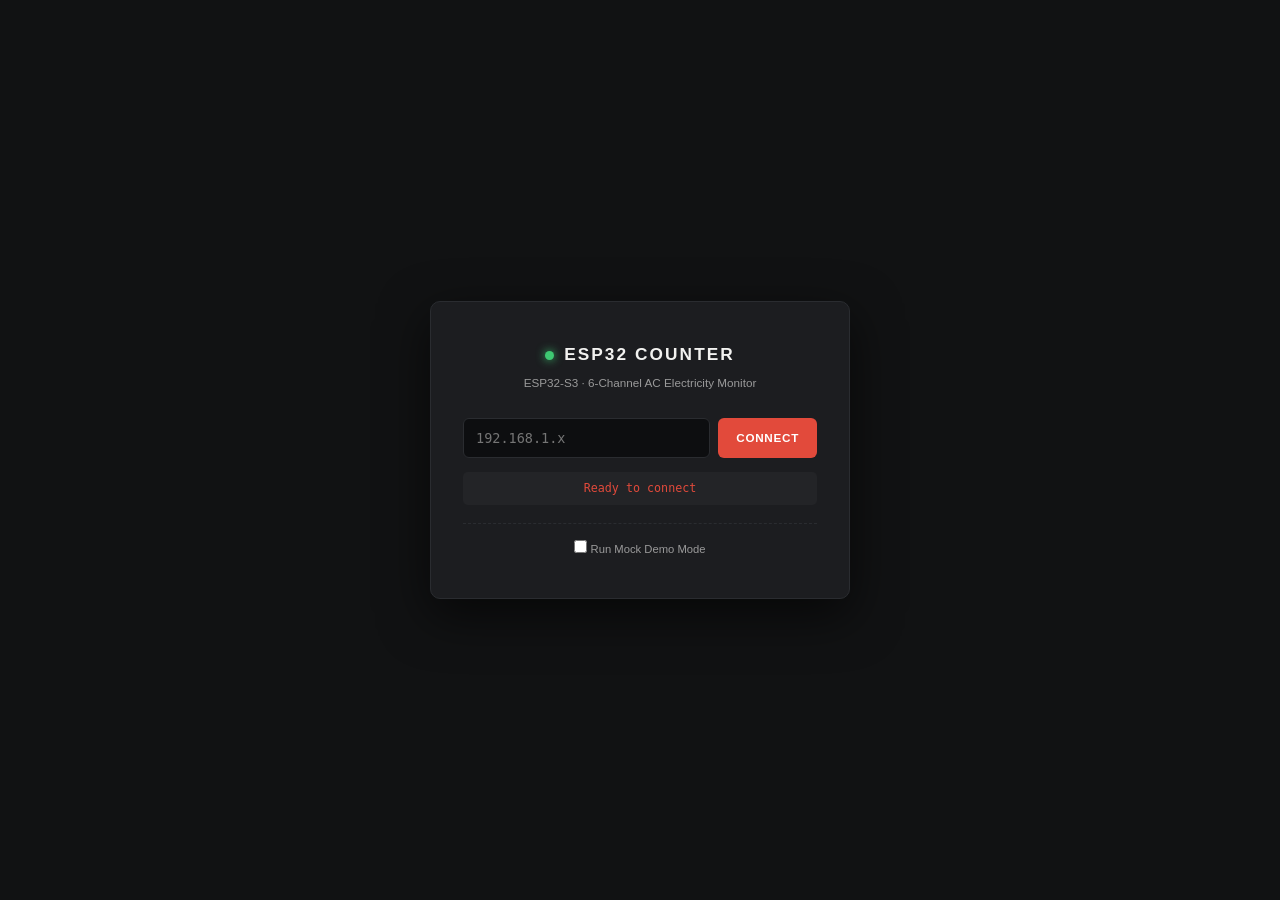
<file: data/index.html>
<!DOCTYPE html>
<html lang="en">
<head>
<meta charset="UTF-8">
<meta name="viewport" content="width=device-width, initial-scale=1.0, maximum-scale=1.0">
<title>ESP32 Counter — Electricity Monitor</title>
<meta name="description" content="6-Channel AC electricity monitor for ESP32-S3">
<meta name="theme-color" content="#101316">
<meta name="application-name" content="ESP32 Counter">
<meta name="mobile-web-app-capable" content="yes">
<meta name="apple-mobile-web-app-capable" content="yes">
<meta name="apple-mobile-web-app-status-bar-style" content="black-translucent">
<meta name="apple-mobile-web-app-title" content="ESP32 Counter">
<link rel="manifest" href="manifest.json">
<link rel="icon" type="image/png" href="icons/icon-192.png">
<link rel="apple-touch-icon" href="icons/apple-touch-icon.png">
<link rel="stylesheet" href="style.css">
</head>
<body>

<!-- ============ Connection View ============ -->
<div id="connectPanel">
  <div class="connect-card">
    <div class="connect-brand">
      <span class="connect-led"></span>
      <h1 class="connect-title">ESP32 Counter</h1>
    </div>
    <p class="connect-sub">ESP32-S3 &middot; 6-Channel AC Electricity Monitor</p>

    <div class="connect-row">
      <input type="text" id="esp32Ip" placeholder="192.168.1.x" spellcheck="false" autocomplete="off">
      <button class="btn-primary" onclick="handleConnect()">Connect</button>
    </div>

    <div id="connectStatus" class="connect-status disconnected">Ready to connect</div>

    <div class="demo-toggle">
      <label for="demoMode"><input type="checkbox" id="demoMode" onchange="toggleDemoMode(this)"> Run Mock Demo Mode</label>
    </div>
  </div>
</div>

<!-- ============ App Shell ============ -->
<div id="app" class="hidden side-collapsed">

  <!-- Sidebar (desktop) -->
  <aside id="sidebar">
    <div class="side-brand">
      <button id="menuToggle" class="icon-btn" onclick="toggleSidebar()" title="Expand sidebar">&#9776;</button>
      <div class="brand-text">
        <span class="brand-title">ESP32 Counter</span>
      </div>
    </div>
    <nav class="side-nav">
      <button class="nav-item active" data-page="dashboard" onclick="showPage('dashboard')">
        <svg class="nav-icon" viewBox="0 0 24 24" fill="none" stroke="currentColor" stroke-width="2"><rect x="3" y="3" width="7" height="7" rx="1"/><rect x="14" y="3" width="7" height="7" rx="1"/><rect x="3" y="14" width="7" height="7" rx="1"/><rect x="14" y="14" width="7" height="7" rx="1"/></svg>
        <span class="nav-label">Dashboard</span>
      </button>
      <button class="nav-item" data-page="analytics" onclick="showPage('analytics')">
        <svg class="nav-icon" viewBox="0 0 24 24" fill="none" stroke="currentColor" stroke-width="2"><path d="M4 20V10"/><path d="M10 20V4"/><path d="M16 20v-7"/><path d="M22 20H2"/></svg>
        <span class="nav-label">Analytics</span>
      </button>
      <button class="nav-item" data-page="history" onclick="showPage('history')">
        <svg class="nav-icon" viewBox="0 0 24 24" fill="none" stroke="currentColor" stroke-width="2"><circle cx="12" cy="12" r="9"/><path d="M12 7v5l3 3"/></svg>
        <span class="nav-label">History</span>
      </button>
      <button class="nav-item" data-page="settings" onclick="showPage('settings')">
        <svg class="nav-icon" viewBox="0 0 24 24" fill="none" stroke="currentColor" stroke-width="2"><circle cx="12" cy="12" r="3"/><path d="M19.4 15a1.7 1.7 0 0 0 .34 1.87l.06.06a2 2 0 1 1-2.83 2.83l-.06-.06a1.7 1.7 0 0 0-1.87-.34 1.7 1.7 0 0 0-1 1.55V21a2 2 0 1 1-4 0v-.09a1.7 1.7 0 0 0-1-1.55 1.7 1.7 0 0 0-1.87.34l-.06.06a2 2 0 1 1-2.83-2.83l.06-.06a1.7 1.7 0 0 0 .34-1.87 1.7 1.7 0 0 0-1.55-1H3a2 2 0 1 1 0-4h.09a1.7 1.7 0 0 0 1.55-1 1.7 1.7 0 0 0-.34-1.87l-.06-.06a2 2 0 1 1 2.83-2.83l.06.06a1.7 1.7 0 0 0 1.87.34h0a1.7 1.7 0 0 0 1-1.55V3a2 2 0 1 1 4 0v.09a1.7 1.7 0 0 0 1 1.55h0a1.7 1.7 0 0 0 1.87-.34l.06-.06a2 2 0 1 1 2.83 2.83l-.06.06a1.7 1.7 0 0 0-.34 1.87v0a1.7 1.7 0 0 0 1.55 1H21a2 2 0 1 1 0 4h-.09a1.7 1.7 0 0 0-1.55 1z"/></svg>
        <span class="nav-label">Settings</span>
      </button>
    </nav>
    <div class="side-footer">
      <button class="nav-item" onclick="handleDisconnect()">
        <svg class="nav-icon" viewBox="0 0 24 24" fill="none" stroke="currentColor" stroke-width="2"><path d="M9 21H5a2 2 0 0 1-2-2V5a2 2 0 0 1 2-2h4"/><path d="M16 17l5-5-5-5"/><path d="M21 12H9"/></svg>
        <span class="nav-label">Sign Out</span>
      </button>
    </div>
  </aside>

  <!-- Main -->
  <main id="main">

    <!-- Status Bar -->
    <header id="statusBar">
      <div class="conn-group">
        <span id="sysLed" class="led led-ok"></span>
        <span id="connStatus" class="mono conn-txt">Connected</span>
        <svg class="wifi lv0" viewBox="0 0 24 24" fill="none" stroke="currentColor" stroke-width="2"><circle class="bar" cx="12" cy="20" r="1.2" fill="currentColor" stroke="none"/><path class="bar" d="M9.4 16.4a4.7 4.7 0 0 1 5.2 0"/><path class="bar" d="M6.5 13.2a8.5 8.5 0 0 1 11 0"/><path class="bar" d="M3.5 9.5C7 5.7 17 5.7 20.5 9.5"/></svg>
      </div>
      <div class="stat-right">
        <div class="stat"><span class="stat-label">V</span><span id="headerVoltage" class="stat-value mono">--.-</span></div>
        <div class="stat"><span class="stat-label">P</span><span id="totalPower" class="stat-value mono">0 W</span></div>
        <div class="stat"><span class="stat-label">I</span><span id="totalCurrent" class="stat-value mono">0.00 A</span></div>
        <div class="stat stat-clock"><span id="todayDate" class="mono stat-sub">--</span><span id="deviceTime" class="mono stat-sub">--</span></div>
      </div>
    </header>

    <!-- OTA Upgrade Progress -->
    <div id="otaPanel" class="hidden">
      <div class="ota-head">OTA FIRMWARE UPDATE IN PROGRESS</div>
      <div class="ota-track"><div id="otaProgress" class="ota-fill"></div></div>
      <div class="ota-meta mono">
        <span id="otaPercent">0%</span>
        <span id="otaVersion">v1.0.0</span>
      </div>
    </div>

    <!-- Pages -->
    <div id="pages">

      <!-- Dashboard -->
      <section id="page-dashboard" class="page active">
        <div id="channels"></div>
      </section>

      <!-- Analytics -->
      <section id="page-analytics" class="page">
        <div class="panel-box">
          <div class="panel-header">
            <h3>Live Totals</h3>
            <span id="chartRange" class="mono dim">--</span>
          </div>
          <div id="summaryCharts" class="chart-grid"></div>
        </div>
        <div class="panel-box">
          <div class="panel-header">
            <h3>Per-Channel Power (W)</h3>
            <span class="mono dim">live</span>
          </div>
          <div id="channelCharts" class="chart-grid ch"></div>
        </div>
      </section>

      <!-- History -->
      <section id="page-history" class="page">
        <div class="panel-box">
          <div class="panel-header">
            <h3>Event Log</h3>
            <span class="mono dim" id="eventCount">0 events</span>
          </div>
          <div id="eventList">
            <div class="event-item empty">No events logged yet.</div>
          </div>
        </div>
      </section>

      <!-- Settings -->
      <section id="page-settings" class="page">
        <div class="panel-box">
          <div class="panel-header"><h3>Connection</h3></div>
          <div class="cal-row-single">
            <label>Device:</label>
            <span id="connectedIp" class="mono conn-ip">--</span>
          </div>
          <div class="cal-row-single" style="margin-top:8px;">
            <label>Status:</label>
            <span id="connStatus2" class="mono conn-txt">Connected</span>
          </div>
          <div style="margin-top:12px;">
            <button class="btn-outline" onclick="handleDisconnect()">Disconnect</button>
          </div>
        </div>

        <div class="panel-box">
          <div class="panel-header"><h3>Push Notifications (ntfy.sh)</h3></div>
          <div class="cal-row-single">
            <label>Topic:</label>
            <input type="text" id="ntfyTopic" placeholder="e.g. my-elec-counter" spellcheck="false" autocomplete="off" oninput="this.dataset.userSet='true'">
            <button class="btn-sm" onclick="sendNtfyTopic()">Set</button>
          </div>
          <div class="cal-row-single" style="margin-top:8px;">
            <label><input type="checkbox" id="ntfyEnabled" onchange="sendNtfyEnabled(this)"> Enabled</label>
          </div>
          <div class="hint">Alerts are pushed to https://ntfy.sh/&lt;topic&gt; when a channel's monthly kWh limit is reached.</div>
        </div>

        <div class="panel-box">
          <div class="panel-header"><h3>System Calibration</h3></div>
          <div class="cal-row-single">
            <label>Voltage Cal:</label>
            <input type="number" id="voltCal" step="0.1" value="260" oninput="this.dataset.userSet='true'">
            <button class="btn-sm" onclick="sendVoltageCal()">Set</button>
          </div>
          <div class="cal-row-single" style="margin-top:8px;">
            <label>RMS Samples:</label>
            <input type="number" id="rmsSamples" step="50" min="100" max="2000" value="1000" oninput="this.dataset.userSet='true'">
            <button class="btn-sm" onclick="setRmsSamples()">Set</button>
            <span class="hint-inline">(100-2000)</span>
          </div>
          <div class="cal-section-title">Channel Calibration</div>
          <div id="calibrationRows" class="cal-grid"></div>
          <div class="cal-reset-row">
            <button id="resetNvsBtn" class="btn-sm btn-danger" onclick="handleResetNvs()">&#8634; Reset NVS to Defaults</button>
          </div>
        </div>

        <div class="panel-box">
          <div class="panel-header"><h3>About</h3></div>
          <div class="cal-row-single">
            <label>Firmware:</label>
            <span id="fwVersion2" class="mono conn-ip">--</span>
          </div>
          <div class="cal-row-single" style="margin-top:8px;">
            <label>Month:</label>
            <span id="lastMonth" class="mono conn-ip">--</span>
          </div>
          <div class="hint">ESP32 Counter dashboard &middot; ESP32-S3 6-channel electricity monitor &middot; WebSocket live updates</div>
        </div>
      </section>

    </div>
  </main>

  <!-- Mobile Bottom Nav -->
  <nav id="mobileNav">
    <button class="mnav-item active" data-page="dashboard" onclick="showPage('dashboard')">
      <svg class="nav-icon" viewBox="0 0 24 24" fill="none" stroke="currentColor" stroke-width="2"><rect x="3" y="3" width="7" height="7" rx="1"/><rect x="14" y="3" width="7" height="7" rx="1"/><rect x="3" y="14" width="7" height="7" rx="1"/><rect x="14" y="14" width="7" height="7" rx="1"/></svg>
      <span>Dashboard</span>
    </button>
    <button class="mnav-item" data-page="analytics" onclick="showPage('analytics')">
      <svg class="nav-icon" viewBox="0 0 24 24" fill="none" stroke="currentColor" stroke-width="2"><path d="M4 20V10"/><path d="M10 20V4"/><path d="M16 20v-7"/><path d="M22 20H2"/></svg>
      <span>Charts</span>
    </button>
    <button class="mnav-item" data-page="history" onclick="showPage('history')">
      <svg class="nav-icon" viewBox="0 0 24 24" fill="none" stroke="currentColor" stroke-width="2"><circle cx="12" cy="12" r="9"/><path d="M12 7v5l3 3"/></svg>
      <span>History</span>
    </button>
    <button class="mnav-item" data-page="settings" onclick="showPage('settings')">
      <svg class="nav-icon" viewBox="0 0 24 24" fill="none" stroke="currentColor" stroke-width="2"><circle cx="12" cy="12" r="3"/><path d="M19.4 15a1.7 1.7 0 0 0 .34 1.87l.06.06a2 2 0 1 1-2.83 2.83l-.06-.06a1.7 1.7 0 0 0-1.87-.34 1.7 1.7 0 0 0-1 1.55V21a2 2 0 1 1-4 0v-.09a1.7 1.7 0 0 0-1-1.55 1.7 1.7 0 0 0-1.87.34l-.06.06a2 2 0 1 1-2.83-2.83l.06-.06a1.7 1.7 0 0 0 .34-1.87 1.7 1.7 0 0 0-1.55-1H3a2 2 0 1 1 0-4h.09a1.7 1.7 0 0 0 1.55-1 1.7 1.7 0 0 0-.34-1.87l-.06-.06a2 2 0 1 1 2.83-2.83l.06.06a1.7 1.7 0 0 0 1.87.34h0a1.7 1.7 0 0 0 1-1.55V3a2 2 0 1 1 4 0v.09a1.7 1.7 0 0 0 1 1.55h0a1.7 1.7 0 0 0 1.87-.34l.06-.06a2 2 0 1 1 2.83 2.83l-.06.06a1.7 1.7 0 0 0-.34 1.87v0a1.7 1.7 0 0 0 1.55 1H21a2 2 0 1 1 0 4h-.09a1.7 1.7 0 0 0-1.55 1z"/></svg>
      <span>Settings</span>
    </button>
  </nav>

</div>

<!-- ============ Edit Limits Modal ============ -->
<div id="editModal" class="modal-overlay hidden" onclick="if(event.target === this) closeEditModal()">
  <div class="modal-card">
    <div class="modal-header">
      <h3 id="modalTitle">Configure Channel</h3>
      <button class="modal-close" onclick="closeEditModal()">&times;</button>
    </div>
    <div class="modal-body">
      <div class="form-group">
        <label>Channel</label>
        <select id="modalChSelect" onchange="onModalChannelChange()"></select>
      </div>
      <div class="form-group" id="modalNameGroup">
        <label>Channel Name</label>
        <input type="text" id="modalChName" placeholder="e.g. Living Room AC">
      </div>
      <div class="form-group" id="modalMkwhGroup">
        <label>Monthly kWh Budget</label>
        <input type="number" id="modalChMkwh" step="1" placeholder="48">
      </div>
    </div>
    <div class="modal-footer">
      <button class="btn-sm" onclick="closeEditModal()">Cancel</button>
      <button class="btn-sm" id="modalResetDefaultBtn" onclick="resetModalToDefaults()" style="color:#e74c3c;">Reset to Default</button>
      <button class="btn-sm btn-danger" id="modalResetCounterBtn" onclick="confirmModalReset()" style="display:none;">&#8634; Reset Counter</button>
      <button class="btn-primary btn-inline" id="modalSaveBtn" onclick="saveModalSettings()">Save Settings</button>
    </div>
  </div>
</div>

<script src="script.js"></script>
<script>
if ('serviceWorker' in navigator && window.isSecureContext) {
  window.addEventListener('load', function () {
    navigator.serviceWorker.register('./sw.js').catch(function (err) {
      console.warn('SW registration failed:', err);
    });
  });
}
</script>
</body>
</html>
</file>
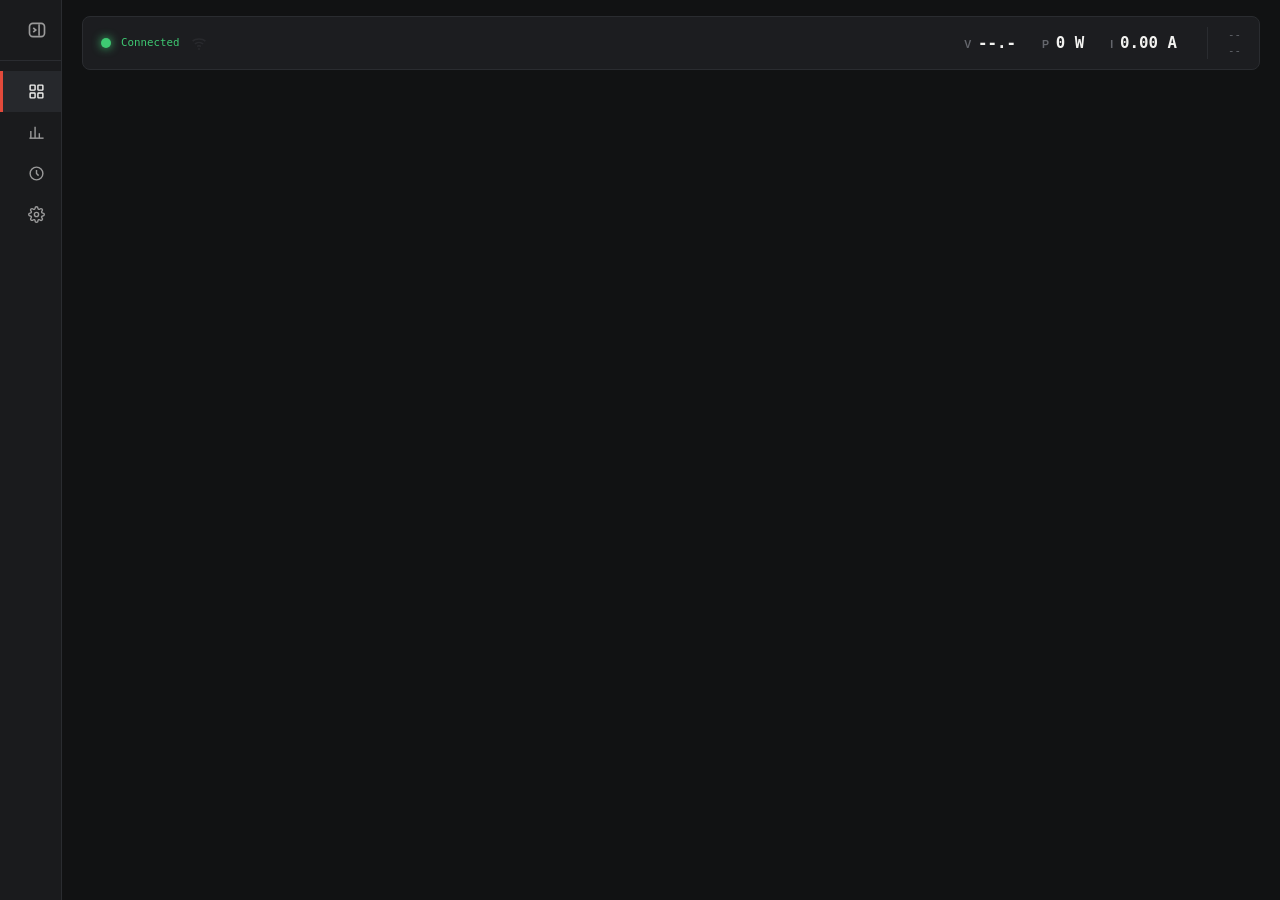
<file: frontend/index.html>
<!DOCTYPE html>
<html lang="en">
<head>
<meta charset="UTF-8">
<meta name="viewport" content="width=device-width, initial-scale=1.0, maximum-scale=1.0">
<title>ESP32 Counter — Electricity Monitor</title>
<meta name="description" content="5-Channel AC electricity monitor for ESP32 and ESP32-S3">
<meta name="theme-color" content="#101316">
<meta name="application-name" content="ESP32 Counter">
<meta name="mobile-web-app-capable" content="yes">
<meta name="apple-mobile-web-app-capable" content="yes">
<meta name="apple-mobile-web-app-status-bar-style" content="black-translucent">
<meta name="apple-mobile-web-app-title" content="ESP32 Counter">
<link rel="manifest" href="manifest.json">
<link rel="icon" type="image/png" href="icons/icon-192.png">
<link rel="apple-touch-icon" href="icons/apple-touch-icon.png">
<link rel="stylesheet" href="style.css?v=20261009a">
<script>
// The board is always on location.host, so there is no session to restore and
// nothing to decide before the first paint. This only hides the connect panel
// while script.js loads, to avoid a flash when the socket opens immediately.
(function () {
  document.documentElement.classList.add('has-session');
})();
</script>
</head>
<body>

<!-- ============ Connection View ============ -->
<div id="connectPanel">
  <div class="connect-card">
    <div class="connect-brand">
      <span class="connect-led"></span>
      <h1 class="connect-title">ESP32 Counter</h1>
    </div>

    <div class="connect-card-note">
      This page is served by the board itself. Join its WiFi network
      (<span class="mono">ESP32-Elec-Counter</span>) and reload if you are not connected.
    </div>

    <div class="connect-row">
      <button class="btn-primary btn-launch" onclick="handleConnect()">&#9654; Reconnect</button>
    </div>

    <div id="connectStatus" class="connect-status disconnected">Connecting to the board...</div>
  </div>
</div>

<!-- ============ App Shell ============ -->
<div id="app" class="hidden side-collapsed">

  <!-- Sidebar (desktop) -->
  <aside id="sidebar">
    <div class="side-brand">
      <button id="menuToggle" class="icon-btn" onclick="toggleSidebar()" title="Expand sidebar"><svg viewBox="0 0 24 24" fill="none" stroke="currentColor" stroke-width="2"><rect x="3" y="4" width="18" height="16" rx="4"/><path d="M9.5 5v14"/><path d="M16.5 9.5l-3 2.5 3 2.5"/></svg></button>
      <div class="brand-text">
        <span class="brand-title">ESP32 Counter</span>
      </div>
    </div>
    <nav class="side-nav">
      <button class="nav-item active" data-page="dashboard" onclick="showPage('dashboard')">
        <svg class="nav-icon" viewBox="0 0 24 24" fill="none" stroke="currentColor" stroke-width="2"><rect x="3" y="3" width="7" height="7" rx="1"/><rect x="14" y="3" width="7" height="7" rx="1"/><rect x="3" y="14" width="7" height="7" rx="1"/><rect x="14" y="14" width="7" height="7" rx="1"/></svg>
        <span class="nav-label">Dashboard</span>
      </button>
      <button class="nav-item" data-page="analytics" onclick="showPage('analytics')">
        <svg class="nav-icon" viewBox="0 0 24 24" fill="none" stroke="currentColor" stroke-width="2"><path d="M4 20V10"/><path d="M10 20V4"/><path d="M16 20v-7"/><path d="M22 20H2"/></svg>
        <span class="nav-label">Analytics</span>
      </button>
      <button class="nav-item" data-page="history" onclick="showPage('history')">
        <svg class="nav-icon" viewBox="0 0 24 24" fill="none" stroke="currentColor" stroke-width="2"><circle cx="12" cy="12" r="9"/><path d="M12 7v5l3 3"/></svg>
        <span class="nav-label">History</span>
      </button>
      <button class="nav-item" data-page="settings" onclick="showPage('settings')">
        <svg class="nav-icon" viewBox="0 0 24 24" fill="none" stroke="currentColor" stroke-width="2"><circle cx="12" cy="12" r="3"/><path d="M19.4 15a1.7 1.7 0 0 0 .34 1.87l.06.06a2 2 0 1 1-2.83 2.83l-.06-.06a1.7 1.7 0 0 0-1.87-.34 1.7 1.7 0 0 0-1 1.55V21a2 2 0 1 1-4 0v-.09a1.7 1.7 0 0 0-1-1.55 1.7 1.7 0 0 0-1.87.34l-.06.06a2 2 0 1 1-2.83-2.83l.06-.06a1.7 1.7 0 0 0 .34-1.87 1.7 1.7 0 0 0-1.55-1H3a2 2 0 1 1 0-4h.09a1.7 1.7 0 0 0 1.55-1 1.7 1.7 0 0 0-.34-1.87l-.06-.06a2 2 0 1 1 2.83-2.83l.06.06a1.7 1.7 0 0 0 1.87.34h0a1.7 1.7 0 0 0 1-1.55V3a2 2 0 1 1 4 0v.09a1.7 1.7 0 0 0 1 1.55h0a1.7 1.7 0 0 0 1.87-.34l.06-.06a2 2 0 1 1 2.83 2.83l-.06.06a1.7 1.7 0 0 0-.34 1.87v0a1.7 1.7 0 0 0 1.55 1H21a2 2 0 1 1 0 4h-.09a1.7 1.7 0 0 0-1.55 1z"/></svg>
        <span class="nav-label">Settings</span>
      </button>
    </nav>
  </aside>

  <!-- Main -->
  <main id="main">

    <!-- Status Bar -->
    <header id="statusBar">
      <div class="conn-group">
        <span id="sysLed" class="led led-ok"></span>
        <span id="connStatus" class="mono conn-txt">Connected</span>
        <svg class="wifi lv0" viewBox="0 0 24 24" fill="none" stroke="currentColor" stroke-width="2"><circle class="bar" cx="12" cy="20" r="1.2" fill="currentColor" stroke="none"/><path class="bar" d="M9.4 16.4a4.7 4.7 0 0 1 5.2 0"/><path class="bar" d="M6.5 13.2a8.5 8.5 0 0 1 11 0"/><path class="bar" d="M3.5 9.5C7 5.7 17 5.7 20.5 9.5"/></svg>
      </div>
      <div class="stat-right">
        <div class="stat"><span class="stat-label">V</span><span id="headerVoltage" class="stat-value mono">--.-</span></div>
        <div class="stat"><span class="stat-label">P</span><span id="totalPower" class="stat-value mono">0 W</span></div>
        <div class="stat"><span class="stat-label">I</span><span id="totalCurrent" class="stat-value mono">0.00 A</span></div>
        <div class="stat stat-clock"><span id="todayDate" class="mono stat-sub">--</span><span id="deviceTime" class="mono stat-sub">--</span></div>
      </div>
    </header>

    <!-- OTA Upgrade Progress -->
    <div id="otaPanel" class="hidden">
      <div class="ota-head">OTA FIRMWARE UPDATE IN PROGRESS</div>
      <div class="ota-track"><div id="otaProgress" class="ota-fill"></div></div>
      <div class="ota-meta mono">
        <span id="otaPercent">0%</span>
        <span id="otaVersion">v1.0.0</span>
      </div>
    </div>

    <!-- Pages -->
    <div id="pages">

      <!-- Dashboard -->
      <section id="page-dashboard" class="page active">
        <div id="channels"></div>
      </section>

      <!-- Analytics -->
      <section id="page-analytics" class="page">
        <div class="panel-box">
          <div class="panel-header">
            <h3>Live Totals</h3>
            <span id="chartRange" class="mono dim">--</span>
          </div>
          <div id="summaryCharts" class="chart-grid"></div>
        </div>
        <div class="panel-box">
          <div class="panel-header">
            <h3>Per-Channel Power (W)</h3>
            <span class="mono dim">live</span>
          </div>
          <div id="channelCharts" class="chart-grid ch"></div>
        </div>
      </section>

      <!-- History -->
      <section id="page-history" class="page">
        <div class="panel-box">
          <div class="panel-header">
            <h3>Event Log</h3>
            <span class="mono dim" id="eventCount">0 events</span>
          </div>
          <div id="eventList">
            <div class="event-item empty">No events logged yet.</div>
          </div>
        </div>
      </section>

      <!-- Settings -->
      <section id="page-settings" class="page">
        <div class="panel-box">
          <div class="panel-header"><h3>Admin PIN</h3></div>
          <div class="pin-badge-row">
            <span id="roleBadge" class="role-badge role-guest">Viewer &mdash; read-only</span>
          </div>
          <div id="pinRow" class="pin-rows">
            <div class="cal-row-single">
              <label for="pinInput">PIN:</label>
              <input type="password" id="pinInput" inputmode="numeric" autocomplete="off"
                     placeholder="4-16 characters" onkeydown="if(event.key==='Enter') unlockWithPin(this.value).then(function(ok){ if(ok) showToast('Admin unlocked'); else showToast('Incorrect PIN'); })">
              <button class="btn-sm" onclick="unlockWithPin(document.getElementById('pinInput').value).then(function(ok){ showToast(ok ? 'Admin unlocked' : 'Incorrect PIN'); })">Unlock</button>
            </div>
            <div class="cal-row-single">
              <label for="pinNew">New PIN:</label>
              <input type="password" id="pinNew" autocomplete="off" placeholder="4-16 characters" oninput="this.dataset.userSet='true'">
            </div>
            <div class="cal-row-single">
              <label for="pinConfirm">Confirm:</label>
              <input type="password" id="pinConfirm" autocomplete="off" placeholder="repeat the new PIN" oninput="this.dataset.userSet='true'">
              <button class="btn-sm" onclick="changePin()">Set</button>
            </div>
          </div>
          <p id="guestHint" class="hint">Live readings are always visible. Changing limits, calibration, counters or the console needs the PIN &mdash; the board checks every command itself, so hiding a button here is not what protects them.</p>
        </div>

        <div class="panel-box">
          <div class="panel-header"><h3>Connection</h3></div>
          <div class="cal-row-single">
            <label>Board:</label>
            <span id="connectedIp" class="mono conn-ip">--</span>
          </div>
          <div class="cal-row-single">
            <label>Status:</label>
            <span id="connStatus2" class="mono conn-txt">Connected</span>
          </div>
          <div class="cal-row-single">
            <label>Clock:</label>
            <span id="timeStatus" class="mono conn-txt">--</span>
            <button class="btn-sm" onclick="sendTime()">Sync now</button>
          </div>
          <div class="cal-row-single">
            <label>MCU:</label>
            <span id="mcuTemp" class="mono conn-txt">--</span>
          </div>
          <div style="margin-top:12px;">
            <button class="btn-outline" onclick="handleDisconnect()">Disconnect</button>
          </div>
        </div>

        <div class="panel-box admin-only">
          <div class="panel-header"><h3>Access Point (fallback)</h3></div>
          <div class="cal-row-single">
            <label>IP:</label>
            <div class="cal-field">
              <span class="mono" id="apIp">OFF</span>
            </div>
          </div>
          <div class="cal-row-single">
            <label for="apSsid">Network name:</label>
            <div class="cal-field">
              <input type="text" id="apSsid" placeholder="Loading…" autocomplete="off" spellcheck="false" oninput="this.dataset.userSet='true'">
            </div>
          </div>
          <div class="cal-row-single">
            <label for="apPass">Password:</label>
            <div class="cal-field">
              <input type="password" id="apPass" placeholder="8-63 characters" autocomplete="off" oninput="this.dataset.userSet='true'">
            </div>
            <button class="btn-sm pw-eye" onclick="togglePw('apPass',this)" aria-label="Show password" title="Show password"><svg viewBox="0 0 24 24" fill="none" stroke="currentColor" stroke-width="2"><path d="M2 12s3.5-7 10-7 10 7 10 7-3.5 7-10 7-10-7-10-7z"/><circle cx="12" cy="12" r="3"/></svg></button>
          </div>
          <div class="cal-actions">
            <button class="btn-sm" id="apSaveBtn" onclick="saveApSettings()">Save</button>
            <button class="btn-sm" id="apResetBtn" onclick="resetApSettings()">Defaults</button>
          </div>
          <div class="hint" id="apHint">Fallback-only: this network appears <strong>only when the home network fails</strong> (the AP stays OFF while home WiFi is up). Renaming saves to flash and <strong>reboots to apply it</strong>. Forgot the password? <strong>Defaults</strong> puts it back on the name and password printed in the README.</div>
        </div>

        <div class="panel-box admin-only">
          <div class="panel-header"><h3>Home Network (default)</h3></div>
          <div class="cal-row-single">
            <label for="staStatus">Status:</label>
            <div class="cal-field">
              <span class="mono" id="staStatus">Loading&hellip;</span>
            </div>
          </div>
          <div class="cal-row-single">
            <label>IP:</label>
            <div class="cal-field">
              <span class="mono" id="staIp">--</span>
            </div>
          </div>
          <div class="cal-row-single">
            <label for="staSsid">Network:</label>
            <div class="cal-field">
              <input type="text" id="staSsid" placeholder="Your home WiFi name" autocomplete="off" spellcheck="false" oninput="this.dataset.userSet='true'">
            </div>
          </div>
          <div class="cal-row-single">
            <label for="staPass">Password:</label>
            <div class="cal-field">
              <input type="password" id="staPass" placeholder="Your home WiFi password" autocomplete="off" oninput="this.dataset.userSet='true'">
            </div>
            <button class="btn-sm pw-eye" onclick="togglePw('staPass',this)" aria-label="Show password" title="Show password"><svg viewBox="0 0 24 24" fill="none" stroke="currentColor" stroke-width="2"><path d="M2 12s3.5-7 10-7 10 7 10 7-3.5 7-10 7-10-7-10-7z"/><circle cx="12" cy="12" r="3"/></svg></button>
          </div>
          <div class="cal-actions">
            <button class="btn-sm" id="staSaveBtn" onclick="saveStaSettings()">Save</button>
            <button class="btn-sm" id="staForgetBtn" onclick="clearStaSettings()">Forget</button>
          </div>
          <div class="hint" id="staHint">The DEFAULT path: the board joins this network on boot and the AP stays <strong>OFF</strong>. <strong>Save reboots the board.</strong> If it cannot join, the fallback AP above comes up instead so the board is never headless.</div>
        </div>

        <div class="panel-box admin-only">
          <div class="panel-header"><h3>Remote Monitoring (cloud)</h3></div>
          <div class="cal-row-single">
            <label for="cloudStatus">Status:</label>
            <div class="cal-field">
              <span class="mono" id="cloudStatus">Loading&hellip;</span>
            </div>
          </div>
          <div class="cal-row-single">
            <label for="cloudHost">Database:</label>
            <div class="cal-field">
              <input type="text" id="cloudHost" placeholder="your-project-database-host" autocomplete="off" spellcheck="false" oninput="this.dataset.userSet='true'">
            </div>
          </div>
          <div class="cal-row-single">
            <label for="cloudEmail">Account:</label>
            <div class="cal-field">
              <input type="text" id="cloudEmail" placeholder="board account email" autocomplete="off" spellcheck="false" oninput="this.dataset.userSet='true'">
            </div>
          </div>
          <div class="cal-row-single">
            <label for="cloudAuth">Password:</label>
            <div class="cal-field">
              <input type="password" id="cloudAuth" placeholder="Account password" autocomplete="off" oninput="this.dataset.userSet='true'">
            </div>
            <button class="btn-sm pw-eye" onclick="togglePw('cloudAuth',this)" aria-label="Show password" title="Show password"><svg viewBox="0 0 24 24" fill="none" stroke="currentColor" stroke-width="2"><path d="M2 12s3.5-7 10-7 10 7 10 7-3.5 7-10 7-10-7-10-7z"/><circle cx="12" cy="12" r="3"/></svg></button>
          </div>
          <div class="cal-actions">
            <button class="btn-sm" id="cloudSaveBtn" onclick="saveCloudSettings()">Save</button>
            <button class="btn-sm" id="cloudForgetBtn" onclick="clearCloudSettings()">Forget</button>
          </div>
          <div class="hint" id="cloudHint">Signs into your realtime database and pushes a small reading every second, <strong>home WiFi only</strong> (never on the fallback AP). The device path is <strong>/devices/&lt;MAC&gt;/latest</strong> - the Status line shows the MAC. <strong>Save reboots the board.</strong> The password is never shown back, and signing in keeps the radio busy every second.</div>
        </div>

        <div class="panel-box admin-only">
          <div class="panel-header"><h3>System Calibration</h3></div>
          <div class="cal-row-single">
            <label for="voltCal">Voltage Cal:</label>
            <div class="cal-field">
              <input type="number" id="voltCal" step="0.1" value="260" oninput="this.dataset.userSet='true'">
            </div>
            <button class="btn-sm" onclick="sendVoltageCal()">Set</button>
          </div>
          <div class="cal-row-single">
            <label for="rmsSamples">RMS Samples:</label>
            <div class="cal-field">
              <input type="number" id="rmsSamples" step="50" min="100" max="2000" value="1000" placeholder="100-2000" oninput="this.dataset.userSet='true'">
            </div>
            <button class="btn-sm" onclick="setRmsSamples()">Set</button>
          </div>
          <div class="cal-row-single">
            <label for="azBatches">Auto-Zero Batches:</label>
            <div class="cal-field">
              <input type="number" id="azBatches" step="1" min="1" max="64" value="1" placeholder="1-64" oninput="this.dataset.userSet='true'">
            </div>
            <button class="btn-sm" onclick="setAzBatches()">Set</button>
          </div>
          <div class="cal-section-title">Channel Calibration</div>
          <div id="azStatus" class="az-status hidden"></div>
          <div id="calibrationRows" class="cal-grid"></div>
          <div class="cal-reset-row">
            <button id="resetNvsBtn" class="btn-sm btn-danger" onclick="handleResetNvs()">&#8634; Reset NVS to Defaults</button>
          </div>
        </div>

        <div class="panel-box admin-only">
          <div class="panel-header">
            <h3>Device Console</h3>
            <button class="btn-sm" onclick="clearConsole()">Clear</button>
          </div>
          <div id="consoleOutput" class="console-output mono"></div>
          <div class="console-row">
            <span class="console-prompt mono">&gt;</span>
            <input type="text" id="consoleInput" class="console-input mono" placeholder="Type a command (help)"
                   spellcheck="false" autocomplete="off" autocapitalize="off"
                   onkeydown="onConsoleKey(event)">
            <button class="btn-sm" onclick="sendConsoleCommand()">Send</button>
          </div>
          <div class="hint">Runs the device's diagnostic commands remotely. Type <span class="mono">help</span> for the list. The board holds back nothing dangerous from here that the serial port would allow.</div>
        </div>

        <div class="panel-box">
          <div class="panel-header"><h3>About</h3></div>
          <div class="cal-row-single">
            <label>Firmware:</label>
            <span id="fwVersion2" class="mono conn-ip">--</span>
          </div>
          <div class="cal-row-single">
            <label>Month:</label>
            <span id="lastMonth" class="mono conn-ip">--</span>
          </div>
          <div class="cal-row-single">
            <label for="resetDay">Reset Day:</label>
            <div class="cal-field">
              <input type="number" id="resetDay" step="1" min="1" max="28" value="25" oninput="this.dataset.userSet='true'">
            </div>
            <button class="btn-sm" id="resetDayBtn" onclick="setResetDay()">Set</button>
          </div>
          <div class="hint">ESP32 Counter dashboard &middot; ESP32-S3 6-channel electricity monitor &middot; served by the board itself, over its own WiFi</div>
        </div>

        <div class="panel-box admin-only">
          <div class="panel-header"><h3>Firmware</h3></div>
          <div class="cal-row-single">
            <label>Running:</label>
            <span id="fwRunning" class="mono conn-ip">--</span>
          </div>
          <div class="hint">Local update only: flash over USB, or over your home network via ArduinoOTA (network port <span class="mono">esp32-elec-counter</span>). No cloud update.</div>
        </div>
      </section>

    </div>
  </main>

  <!-- Mobile Bottom Nav -->
  <nav id="mobileNav">
    <button class="mnav-item active" data-page="dashboard" onclick="showPage('dashboard')">
      <svg class="nav-icon" viewBox="0 0 24 24" fill="none" stroke="currentColor" stroke-width="2"><rect x="3" y="3" width="7" height="7" rx="1"/><rect x="14" y="3" width="7" height="7" rx="1"/><rect x="3" y="14" width="7" height="7" rx="1"/><rect x="14" y="14" width="7" height="7" rx="1"/></svg>
      <span>Dashboard</span>
    </button>
    <button class="mnav-item" data-page="analytics" onclick="showPage('analytics')">
      <svg class="nav-icon" viewBox="0 0 24 24" fill="none" stroke="currentColor" stroke-width="2"><path d="M4 20V10"/><path d="M10 20V4"/><path d="M16 20v-7"/><path d="M22 20H2"/></svg>
      <span>Charts</span>
    </button>
    <button class="mnav-item" data-page="history" onclick="showPage('history')">
      <svg class="nav-icon" viewBox="0 0 24 24" fill="none" stroke="currentColor" stroke-width="2"><circle cx="12" cy="12" r="9"/><path d="M12 7v5l3 3"/></svg>
      <span>History</span>
    </button>
    <button class="mnav-item" data-page="settings" onclick="showPage('settings')">
      <svg class="nav-icon" viewBox="0 0 24 24" fill="none" stroke="currentColor" stroke-width="2"><circle cx="12" cy="12" r="3"/><path d="M19.4 15a1.7 1.7 0 0 0 .34 1.87l.06.06a2 2 0 1 1-2.83 2.83l-.06-.06a1.7 1.7 0 0 0-1.87-.34 1.7 1.7 0 0 0-1 1.55V21a2 2 0 1 1-4 0v-.09a1.7 1.7 0 0 0-1-1.55 1.7 1.7 0 0 0-1.87.34l-.06.06a2 2 0 1 1-2.83-2.83l.06-.06a1.7 1.7 0 0 0 .34-1.87 1.7 1.7 0 0 0-1.55-1H3a2 2 0 1 1 0-4h.09a1.7 1.7 0 0 0 1.55-1 1.7 1.7 0 0 0-.34-1.87l-.06-.06a2 2 0 1 1 2.83-2.83l.06.06a1.7 1.7 0 0 0 1.87.34h0a1.7 1.7 0 0 0 1-1.55V3a2 2 0 1 1 4 0v.09a1.7 1.7 0 0 0 1 1.55h0a1.7 1.7 0 0 0 1.87-.34l.06-.06a2 2 0 1 1 2.83 2.83l-.06.06a1.7 1.7 0 0 0-.34 1.87v0a1.7 1.7 0 0 0 1.55 1H21a2 2 0 1 1 0 4h-.09a1.7 1.7 0 0 0-1.55 1z"/></svg>
      <span>Settings</span>
    </button>
  </nav>

</div>

<!-- ============ Edit Limits Modal ============ -->
<div id="editModal" class="modal-overlay hidden" onclick="if(event.target === this) closeEditModal()">
  <div class="modal-card">
    <div class="modal-header">
      <h3 id="modalTitle">Configure Channel</h3>
      <button class="modal-close" onclick="closeEditModal()">&times;</button>
    </div>
    <div class="modal-body">
      <div class="form-group">
        <label>Channel</label>
        <select id="modalChSelect" onchange="onModalChannelChange()"></select>
      </div>
      <div class="form-group" id="modalNameGroup">
        <label>Channel Name</label>
        <input type="text" id="modalChName" placeholder="e.g. Living Room AC">
      </div>
      <div class="form-group" id="modalMkwhGroup">
        <label>Monthly kWh Budget</label>
        <input type="number" id="modalChMkwh" step="1" placeholder="48">
      </div>
    </div>
    <div class="modal-footer">
      <button class="btn-sm" onclick="closeEditModal()">Cancel</button>
      <button class="btn-sm" id="modalResetDefaultBtn" onclick="resetModalToDefaults()" style="color:#e74c3c;">Reset to Default</button>
      <button class="btn-sm btn-danger" id="modalResetCounterBtn" onclick="confirmModalReset()" style="display:none;">&#8634; Reset Counter</button>
      <button class="btn-primary btn-inline" id="modalSaveBtn" onclick="saveModalSettings()">Save Settings</button>
    </div>
  </div>
</div>

<script src="script.js?v=20261009a"></script>
<script>
if ('serviceWorker' in navigator && window.isSecureContext) {
  window.addEventListener('load', function () {
    navigator.serviceWorker.register('./sw.js').catch(function (err) {
      console.warn('SW registration failed:', err);
    });
  });
}
</script>
</body>
</html>
</file>
<file: data/style.css>
:root {
  --bg: #111213;
  --bg-side: #1a1b1d;
  --bg-card: #1c1d20;
  --bg-input: #0d0e10;
  --bg-hover: #26282c;
  --border: #2a2c30;
  --border-2: #3a3d42;
  --text: #f2f2f0;
  --text-2: #9a9a9a;
  --text-3: #64666c;
  --ok: #3ec972;
  --ok-dim: rgba(62, 201, 114, 0.12);
  --warn: #e5a43b;
  --warn-dim: rgba(229, 164, 59, 0.12);
  --trip: #e24a3b;
  --trip-dim: rgba(226, 74, 59, 0.14);
  --off: #6a6d73;
  --fill: #5a8aa0;
  --info: #3b82f6;
  --font-mono: ui-monospace, 'SF Mono', 'Cascadia Code', 'Consolas', monospace;
}
* { margin: 0; padding: 0; box-sizing: border-box; }
html { font-size: 15px; }
body {
  font-family: -apple-system, BlinkMacSystemFont, 'Segoe UI', Roboto, Helvetica, Arial, sans-serif;
  background-color: var(--bg);
  color: var(--text);
  min-height: 100vh;
  line-height: 1.5;
  -webkit-font-smoothing: antialiased;
}
.mono { font-family: var(--font-mono); font-variant-numeric: tabular-nums; }
.dim { color: var(--text-3); font-size: 0.72rem; }
.hidden { display: none !important; }

/* ============ Connection Panel ============ */
#connectPanel { display: flex; align-items: center; justify-content: center; min-height: 100vh; background: var(--bg); padding: 20px; }
.connect-card {
  background: var(--bg-card); border: 1px solid var(--border); border-radius: 10px;
  padding: 40px 32px; max-width: 420px; width: 100%; text-align: center;
  box-shadow: 0 16px 50px rgba(0, 0, 0, 0.6);
}
.connect-brand { display: flex; align-items: center; justify-content: center; gap: 10px; margin-bottom: 6px; }
.connect-led { width: 9px; height: 9px; border-radius: 50%; background: var(--ok); box-shadow: 0 0 10px var(--ok); }
.connect-title { font-size: 1.15rem; font-weight: 700; letter-spacing: 0.12em; text-transform: uppercase; }
.connect-sub { font-size: 0.78rem; color: var(--text-2); margin-bottom: 26px; }
.connect-row { display: flex; gap: 8px; margin-bottom: 14px; }
.connect-row input {
  flex: 1; padding: 11px 12px; background: var(--bg-input); border: 1px solid var(--border);
  border-radius: 6px; color: var(--text); font-family: var(--font-mono); font-size: 0.9rem;
  outline: none; transition: border-color 0.15s;
}
.connect-row input:focus { border-color: var(--trip); }
.btn-primary {
  padding: 11px 18px; border: none; border-radius: 6px; background: var(--trip); color: #fff;
  font-weight: 700; font-size: 0.78rem; letter-spacing: 0.06em; text-transform: uppercase;
  cursor: pointer; transition: background 0.15s, transform 0.1s;
}
.btn-primary:hover { background: #c83b2e; }
.btn-primary:active { transform: scale(0.98); }
.btn-primary.btn-inline { padding: 8px 14px; font-size: 0.72rem; }
.connect-status { font-size: 0.78rem; padding: 8px 12px; border-radius: 5px; margin-bottom: 12px; font-family: var(--font-mono); background: rgba(255, 255, 255, 0.03); }
.connect-status.connecting { color: var(--warn); }
.connect-status.connected { color: var(--ok); }
.connect-status.disconnected { color: var(--trip); }
.demo-toggle { margin-top: 18px; padding-top: 16px; border-top: 1px dashed var(--border); font-size: 0.75rem; color: var(--text-2); display: flex; align-items: center; justify-content: center; gap: 8px; }

/* ============ App Shell ============ */
#app { display: grid; grid-template-columns: 220px 1fr; min-height: 100vh; transition: grid-template-columns 0.25s ease; }
#app.side-collapsed { grid-template-columns: 62px 1fr; }
#app.side-collapsed .nav-label,
#app.side-collapsed .brand-text,
#app.side-collapsed .side-footer .nav-label { max-width: 0; opacity: 0; margin-right: -12px; }
#app.side-collapsed .side-nav .nav-item,
#app.side-collapsed .side-footer .nav-item { justify-content: center; padding: 12px 0; gap: 0; }
#app.side-collapsed .side-brand { justify-content: center; gap: 0; }

/* Sidebar */
#sidebar {
  background: var(--bg-side); border-right: 1px solid var(--border);
  display: flex; flex-direction: column; position: sticky; top: 0; height: 100vh;
  overflow-y: auto; overflow-x: hidden;
}
.side-brand { display: flex; align-items: center; gap: 12px; padding: 16px 14px; border-bottom: 1px solid var(--border); }
.icon-btn { background: transparent; border: none; color: var(--text-2); font-size: 1.1rem; cursor: pointer; padding: 4px 6px; border-radius: 4px; transition: color 0.15s, background 0.15s; }
.icon-btn:hover { color: var(--text); background: var(--bg-hover); }
.brand-title { display: block; font-size: 0.85rem; font-weight: 700; letter-spacing: 0.12em; text-transform: uppercase; }
.brand-text, .nav-label {
  max-width: 200px; opacity: 1; overflow: hidden; white-space: nowrap;
  transition: max-width 0.22s ease, opacity 0.18s ease;
}
.side-nav { flex: 1; padding: 10px 0; }
.nav-item {
  display: flex; align-items: center; gap: 12px; width: 100%;
  padding: 11px 16px; background: transparent; border: none; cursor: pointer;
  color: var(--text-2); font-size: 0.82rem; font-weight: 600; text-transform: uppercase;
  letter-spacing: 0.05em; transition: background 0.15s, color 0.15s; text-align: left;
}
.nav-item:hover { background: var(--bg-hover); color: var(--text); }
.nav-item.active { background: var(--bg-hover); color: var(--text); box-shadow: inset 3px 0 0 var(--trip); }
.nav-icon { width: 17px; height: 17px; flex: 0 0 auto; }
.side-footer { border-top: 1px solid var(--border); padding: 8px 0; }

/* Main */
#main { padding: 16px 20px 40px; min-width: 0; }

/* Status Bar */
#statusBar {
  display: flex; align-items: center; gap: 26px; flex-wrap: wrap;
  background: var(--bg-card); border: 1px solid var(--border); border-radius: 8px;
  padding: 10px 18px; margin-bottom: 16px;
}
.stat { display: flex; align-items: baseline; gap: 6px; }
.stat-label { font-size: 0.7rem; color: var(--text-3); font-weight: 700; letter-spacing: 0.08em; }
.stat-value { font-size: 1.05rem; font-weight: 600; }
.stat-clock { flex-direction: column; align-items: flex-start; gap: 0; border-left: 1px solid var(--border); padding-left: 20px; margin-left: 4px; }
.stat-sub { font-size: 0.72rem; color: var(--text-3); }
.conn-group { display: flex; align-items: center; gap: 10px; }
.stat-right { margin-left: auto; display: flex; align-items: center; gap: 26px; }
.led { width: 10px; height: 10px; border-radius: 50%; background: var(--off); transition: all 0.3s ease; }
.led.led-ok { background: var(--ok); box-shadow: 0 0 10px var(--ok); }
.led.led-warn { background: var(--warn); box-shadow: 0 0 10px var(--warn); }
.led.led-trip { background: var(--trip); box-shadow: 0 0 12px var(--trip); animation: pulse 0.8s infinite alternate; }
@keyframes pulse { from { opacity: 0.4; } to { opacity: 1; } }
.conn-txt { font-size: 0.72rem; color: var(--ok); }
.wifi { width: 18px; height: 18px; color: var(--ok); }
.wifi .bar { opacity: 0.18; }
.wifi.lv1 .bar:nth-child(-n+1),
.wifi.lv2 .bar:nth-child(-n+2),
.wifi.lv3 .bar:nth-child(-n+3),
.wifi.lv4 .bar:nth-child(-n+4) { opacity: 1; }
.wifi.lv0 { color: var(--text-3); }
.wifi.disconnected { color: var(--text-3); }
.wifi .bar { transition: opacity 0.3s ease; }

/* OTA */
#otaPanel { background: var(--bg-card); border: 1px solid var(--info); border-radius: 8px; padding: 12px 16px; margin-bottom: 16px; }
.ota-head { font-size: 0.78rem; font-weight: 700; color: var(--info); }
.ota-track { height: 6px; background: var(--bg-input); border-radius: 3px; overflow: hidden; margin: 8px 0; }
.ota-fill { height: 100%; width: 0%; background: var(--info); transition: width 0.3s; }
.ota-meta { display: flex; justify-content: space-between; font-size: 0.7rem; color: var(--text-2); }

/* ============ Pages ============ */
.page { display: none; }
.page.active { display: block; animation: fadeIn 0.18s ease-out; }
@keyframes fadeIn { from { opacity: 0; } to { opacity: 1; } }

/* ============ Channel Grid & Cards ============ */
#channels { display: grid; grid-template-columns: repeat(auto-fill, minmax(320px, 1fr)); gap: 16px; }
.card {
  background: var(--bg-card); border: 1px solid var(--border); border-radius: 8px;
  overflow: hidden; transition: border-color 0.2s, box-shadow 0.2s; position: relative;
}
.card.state-ok { border-color: var(--border); }
.card.state-warn { border-color: var(--warn); box-shadow: 0 0 0 1px var(--warn-dim); }
.card.state-trip { border-color: var(--trip); box-shadow: 0 0 18px var(--trip-dim); animation: tripGlow 1.2s infinite alternate; }
@keyframes tripGlow { from { box-shadow: 0 0 6px var(--trip-dim); } to { box-shadow: 0 0 22px rgba(226, 74, 59, 0.35); } }
.card.state-off { opacity: 0.6; }
.card-header { display: flex; justify-content: space-between; align-items: center; padding: 13px 16px 9px; }
.ch-title { font-weight: 700; font-size: 0.82rem; letter-spacing: 0.06em; text-transform: uppercase; }
.ch-status-badge {
  font-size: 0.6rem; font-weight: 700; padding: 2px 8px; border-radius: 3px;
  font-family: var(--font-mono); text-transform: uppercase; letter-spacing: 0.06em;
}
.ch-status-badge.ok { background: var(--ok-dim); color: var(--ok); }
.ch-status-badge.warning { background: var(--warn-dim); color: var(--warn); }
.ch-status-badge.tripped { background: var(--trip-dim); color: var(--trip); animation: pulse 0.7s infinite alternate; }
.ch-status-badge.off { background: rgba(255, 255, 255, 0.04); color: var(--off); }

/* Reading rows (label left, value right) */
.ch-readings { padding: 6px 16px; }
.read-row { display: flex; justify-content: space-between; align-items: baseline; padding: 4px 0; }
.read-row .label { font-size: 0.68rem; color: var(--text-3); font-weight: 700; letter-spacing: 0.1em; }
.read-row .val { font-size: 1.02rem; font-weight: 600; }
.read-row .val .unit { font-size: 0.68rem; color: var(--text-2); font-weight: 400; margin-left: 2px; }

/* Budget / limit bar */
.load-bar-container { padding: 10px 16px 12px; }
.bar-meta { display: flex; justify-content: space-between; font-size: 0.66rem; color: var(--text-3); font-family: var(--font-mono); margin-bottom: 5px; }
.bar-meta .bar-pct { color: var(--text-2); }
.progress-track { height: 5px; background: var(--bg-input); border-radius: 3px; overflow: hidden; }
.progress-fill { height: 100%; width: 0%; background: var(--fill); transition: width 0.4s ease, background-color 0.3s; }
.progress-fill.warn { background: var(--warn); }
.progress-fill.over { background: var(--trip); }

/* Secondary metrics + actions */
.ch-submetrics { display: flex; justify-content: space-between; padding: 4px 16px 8px; font-size: 0.7rem; color: var(--text-3); border-top: 1px solid rgba(255, 255, 255, 0.04); }
.card-actions { display: flex; justify-content: flex-end; gap: 8px; padding: 8px 16px 12px; }
.btn-sm {
  padding: 5px 11px; border-radius: 4px; font-size: 0.68rem; font-weight: 700; cursor: pointer;
  border: 1px solid var(--border-2); background: transparent; color: var(--text-2);
  transition: all 0.15s; text-transform: uppercase; letter-spacing: 0.04em;
}
.btn-sm:hover { border-color: var(--text-3); color: var(--text); }
.btn-sm.btn-reset { border-color: rgba(226, 74, 59, 0.4); color: var(--trip); }
.btn-sm.btn-reset:hover { background: var(--trip); color: #fff; }
.btn-sm.btn-reset.confirming { background: var(--trip); color: #fff; animation: pulse 0.5s infinite alternate; }
.btn-sm.btn-danger { border-color: rgba(226, 74, 59, 0.4); color: var(--trip); }
.btn-sm.btn-danger:hover { background: var(--trip); color: #fff; }
.btn-outline {
  padding: 9px 18px; border-radius: 6px; font-size: 0.72rem; font-weight: 700; cursor: pointer;
  border: 1px solid rgba(226, 74, 59, 0.45); background: transparent; color: var(--trip);
  transition: all 0.15s; text-transform: uppercase; letter-spacing: 0.06em;
}
.btn-outline:hover { background: var(--trip); color: #fff; }
.btn-outline:active { transform: scale(0.98); }

/* ============ Panels ============ */
.panel-box { background: var(--bg-card); border: 1px solid var(--border); border-radius: 8px; padding: 16px 18px; margin-bottom: 16px; }
.panel-header { display: flex; justify-content: space-between; align-items: center; margin-bottom: 12px; padding-bottom: 8px; border-bottom: 1px solid var(--border); }
.panel-header h3 { font-size: 0.76rem; font-weight: 700; letter-spacing: 0.1em; text-transform: uppercase; color: var(--text-2); }

/* Event log */
#eventList { max-height: 420px; overflow-y: auto; display: flex; flex-direction: column; gap: 6px; }
.event-item { display: flex; gap: 12px; font-size: 0.74rem; padding: 5px 0; border-bottom: 1px dashed rgba(255, 255, 255, 0.04); }
.event-item.empty { color: var(--text-3); border-bottom: none; }
.event-item .time { color: var(--text-3); font-family: var(--font-mono); flex: 0 0 auto; }
.event-item .tag { padding: 0 5px; border-radius: 2px; font-weight: 700; font-family: var(--font-mono); font-size: 0.65rem; flex: 0 0 auto; }
.event-item.warning .tag { background: var(--warn-dim); color: var(--warn); }
.event-item.tripped .tag { background: var(--trip-dim); color: var(--trip); }
.event-item .msg { color: var(--text-2); }

/* Settings forms */
.cal-row-single { display: flex; align-items: center; gap: 8px; }
.cal-row-single label { font-size: 0.74rem; color: var(--text-2); font-family: var(--font-mono); white-space: nowrap; min-width: 110px; }
.cal-row-single label input[type="checkbox"] { margin-right: 6px; accent-color: var(--ok); }
.cal-row-single input[type="text"], .cal-row-single input[type="number"] {
  flex: 1; min-width: 0; max-width: 240px; padding: 6px 9px; background: var(--bg-input);
  border: 1px solid var(--border); color: var(--text); border-radius: 5px; font-family: var(--font-mono);
  outline: none; transition: border-color 0.15s;
}
.cal-row-single input:focus { border-color: var(--trip); }
.hint { margin-top: 10px; font-size: 0.7rem; color: var(--text-3); }
.hint-inline { font-size: 0.66rem; color: var(--text-3); }
.cal-section-title { margin-top: 16px; padding-top: 12px; border-top: 1px solid var(--border); font-size: 0.7rem; color: var(--text-2); text-transform: uppercase; letter-spacing: 0.08em; }
.cal-grid { display: flex; flex-direction: column; gap: 2px; margin-top: 8px; }
.cal-collapse-header { display: flex; align-items: center; gap: 8px; cursor: pointer; user-select: none; padding: 4px 2px; font-size: 0.78rem; font-family: var(--font-mono); }
.cal-collapse-header .arrow { transition: transform 0.2s; font-size: 0.65rem; color: var(--text-3); }
.cal-collapse-header.expanded .arrow { transform: rotate(90deg); }
.cal-collapse-body { display: none; flex-direction: column; gap: 6px; padding: 2px 0 6px 22px; border-left: 1px solid var(--border); margin-left: 6px; }
.cal-collapse-body.open { display: flex; }
.cal-param-row { display: flex; align-items: center; gap: 8px; flex-wrap: wrap; }
.cal-param-row label { font-size: 0.72rem; color: var(--text-2); min-width: 85px; font-family: var(--font-mono); white-space: nowrap; }
.cal-param-row input { flex: 0 0 auto; width: 88px; padding: 4px 6px; background: var(--bg-input); border: 1px solid var(--border); color: var(--text); border-radius: 4px; font-family: var(--font-mono); font-size: 0.8rem; outline: none; }
.cal-param-row input:focus { border-color: var(--trip); }
.cal-reset-row { margin-top: 16px; padding-top: 12px; border-top: 1px solid var(--border); }
.conn-ip { color: var(--text); font-size: 0.8rem; }

/* ============ Charts ============ */
.chart-grid { display: grid; grid-template-columns: repeat(auto-fill, minmax(250px, 1fr)); gap: 14px; }
.chart-grid.ch { grid-template-columns: repeat(3, 1fr); }
.chart-cell { background: var(--bg-input); border: 1px solid var(--border); border-radius: 6px; padding: 10px 12px; }
.chart-head { display: flex; justify-content: space-between; align-items: baseline; margin-bottom: 6px; }
.chart-head .ch-label { font-size: 0.66rem; color: var(--text-3); text-transform: uppercase; letter-spacing: 0.08em; }
.chart-head .ch-now { font-size: 0.78rem; font-weight: 600; }
.chart-cell canvas { display: block; width: 100%; height: 70px; }

/* ============ Modal ============ */
.modal-overlay {
  position: fixed; top: 0; left: 0; right: 0; bottom: 0; background: rgba(0, 0, 0, 0.78);
  backdrop-filter: blur(6px); -webkit-backdrop-filter: blur(6px); display: flex; align-items: center; justify-content: center;
  z-index: 1000; padding: 16px; animation: modalFadeIn 0.2s ease-out;
}
@keyframes modalFadeIn { from { opacity: 0; transform: scale(0.96); } to { opacity: 1; transform: scale(1); } }
.modal-card { background: var(--bg-card); border: 1px solid var(--border-2); border-radius: 8px; width: 100%; max-width: 400px; box-shadow: 0 20px 50px rgba(0, 0, 0, 0.8); overflow: hidden; }
.modal-header { display: flex; justify-content: space-between; align-items: center; padding: 14px 18px; border-bottom: 1px solid var(--border); background: rgba(0, 0, 0, 0.25); }
.modal-header h3 { font-size: 0.82rem; font-weight: 700; text-transform: uppercase; letter-spacing: 0.08em; }
.modal-close { background: transparent; border: none; color: var(--text-2); font-size: 1.4rem; line-height: 1; cursor: pointer; transition: color 0.15s; }
.modal-close:hover { color: var(--trip); }
.modal-body { padding: 18px; display: flex; flex-direction: column; gap: 14px; }
.form-group { display: flex; flex-direction: column; gap: 6px; }
.form-group label { font-size: 0.68rem; color: var(--text-2); text-transform: uppercase; letter-spacing: 0.06em; font-family: var(--font-mono); }
.form-group input, .form-group select {
  padding: 9px 10px; background: var(--bg-input); border: 1px solid var(--border);
  border-radius: 5px; color: var(--text); font-family: var(--font-mono); font-size: 0.85rem; outline: none; transition: border-color 0.15s;
}
.form-group input:focus, .form-group select:focus { border-color: var(--trip); }
.modal-footer { display: flex; justify-content: flex-end; gap: 10px; padding: 12px 18px; border-top: 1px solid var(--border); background: rgba(0, 0, 0, 0.25); }

/* ============ Toast ============ */
#toast {
  position: fixed; bottom: 24px; left: 50%; transform: translateX(-50%);
  background: var(--bg-card); border: 1px solid var(--ok); color: var(--text);
  padding: 10px 20px; border-radius: 8px; font-size: 0.8rem; font-weight: 600; z-index: 1100;
  opacity: 0; transition: opacity 0.3s; pointer-events: none; box-shadow: 0 10px 30px rgba(0, 0, 0, 0.5);
}
#toast.show { opacity: 1; }

/* ============ Mobile Bottom Nav ============ */
#mobileNav { display: none; }

/* ============ Responsive ============ */
@media (max-width: 1100px) {
  #channels { grid-template-columns: repeat(auto-fill, minmax(280px, 1fr)); }
}
@media (max-width: 900px) {
  #app, #app.side-collapsed { grid-template-columns: 1fr; }
  #sidebar { display: none; }
  #main { padding: 12px 14px 96px; }
  #mobileNav {
    display: flex; position: fixed; bottom: 0; left: 0; right: 0; z-index: 900;
    background: var(--bg-side); border-top: 1px solid var(--border);
    justify-content: space-around; padding: 6px 4px calc(6px + env(safe-area-inset-bottom));
  }
  .mnav-item {
    flex: 1; display: flex; flex-direction: column; align-items: center; gap: 3px;
    background: transparent; border: none; color: var(--text-3); cursor: pointer;
    font-size: 0.58rem; text-transform: uppercase; letter-spacing: 0.04em; padding: 6px 0;
  }
  .mnav-item .nav-icon { width: 19px; height: 19px; }
  .mnav-item.active { color: var(--trip); }
  #statusBar { gap: 16px; padding: 10px 14px; }
  .stat-clock { display: none; }
  #channels { grid-template-columns: 1fr; }
  .chart-grid.ch { grid-template-columns: 1fr; }
  #toast { bottom: 76px; }
}
</file>
<file: frontend/style.css>
:root {
  --bg: #111213;
  --bg-side: #1a1b1d;
  --bg-card: #1c1d20;
  --bg-input: #0d0e10;
  --bg-hover: #26282c;
  --border: #2a2c30;
  --border-2: #3a3d42;
  --text: #f2f2f0;
  --text-2: #9a9a9a;
  --text-3: #64666c;
  --ok: #3ec972;
  --ok-dim: rgba(62, 201, 114, 0.12);
  --warn: #e5a43b;
  --warn-dim: rgba(229, 164, 59, 0.12);
  --trip: #e24a3b;
  --trip-dim: rgba(226, 74, 59, 0.14);
  --off: #6a6d73;
  --fill: #5a8aa0;
  --info: #3b82f6;
  --font-mono: ui-monospace, 'SF Mono', 'Cascadia Code', 'Consolas', monospace;
  /* Every inline field and the button beside it share one height. Previously
     each sized itself from its own padding, so an input sat 4px shorter than
     the button next to it and the row never looked like one control. */
  --field-h: 28px;
}
* { margin: 0; padding: 0; box-sizing: border-box; }
html { font-size: 15px; }
body {
  font-family: -apple-system, BlinkMacSystemFont, 'Segoe UI', Roboto, Helvetica, Arial, sans-serif;
  background-color: var(--bg);
  color: var(--text);
  min-height: 100vh;
  line-height: 1.5;
  -webkit-font-smoothing: antialiased;
}
.mono { font-family: var(--font-mono); font-variant-numeric: tabular-nums; }
.dim { color: var(--text-3); font-size: 0.72rem; }
.hidden { display: none !important; }

/* ============ Connection Panel ============ */
#connectPanel { display: flex; align-items: center; justify-content: center; min-height: 100vh; background: var(--bg); padding: 20px; }
html.has-session #connectPanel { display: none; }
html.has-session #app { display: grid !important; }
.connect-card {
  background: var(--bg-card); border: 1px solid var(--border); border-radius: 10px;
  padding: 20px 32px 24px; max-width: 420px; width: 100%; text-align: center;
  box-shadow: 0 16px 50px rgba(0, 0, 0, 0.6);
}
.connect-brand { display: flex; align-items: center; justify-content: center; gap: 10px; margin-bottom: 22px; }
.connect-led { width: 9px; height: 9px; border-radius: 50%; background: var(--ok); box-shadow: 0 0 10px var(--ok); }
.connect-title { font-size: 1.15rem; font-weight: 700; letter-spacing: 0.12em; text-transform: uppercase; }
.connect-row { display: flex; gap: 8px; margin-bottom: 14px; }
.connect-row input {
  flex: 1; padding: 11px 12px; background: var(--bg-input); border: 1px solid var(--border);
  border-radius: 6px; color: var(--text); font-family: var(--font-mono); font-size: 0.9rem;
  outline: none; transition: border-color 0.15s;
}
.connect-row input:focus { border-color: var(--trip); }
.connect-row select {
  flex: 1; padding: 11px 12px; background: var(--bg-input); border: 1px solid var(--border);
  border-radius: 6px; color: var(--text); font-family: var(--font-mono); font-size: 0.9rem;
  outline: none; transition: border-color 0.15s; cursor: pointer;
  appearance: none; -webkit-appearance: none;
  background-image: url("data:image/svg+xml;utf8,<svg xmlns='http://www.w3.org/2000/svg' width='10' height='6'><path d='m0 0 L5 6 L10 0 z' fill='%23888'/></svg>");
  background-repeat: no-repeat; background-position: right 12px center;
}
.connect-row select:focus { border-color: var(--trip); }
.btn-primary { padding: 11px 18px; border: none; border-radius: 6px; background: var(--trip); color: #fff;
  font-weight: 700; font-size: 0.78rem; letter-spacing: 0.06em; text-transform: uppercase;
  cursor: pointer; transition: background 0.15s, transform 0.1s;
}
.btn-primary.btn-launch { width: 100%; font-size: 0.82rem; }
.btn-primary:hover { background: #c83b2e; }
.btn-primary:active { transform: scale(0.98); }
.btn-primary.btn-inline {
  display: inline-flex; align-items: center; justify-content: center; white-space: nowrap;
  height: var(--field-h); padding: 0 14px; font-size: 0.72rem; border-radius: 5px;
}
.connect-status { font-size: 0.78rem; padding: 8px 12px; border-radius: 5px; margin-bottom: 12px; font-family: var(--font-mono); background: rgba(255, 255, 255, 0.03); }
.connect-status.connected { color: var(--ok); }
.connect-status.disconnected { color: var(--trip); }
/* NO install UI here. The board serves this page over plain http on a LAN IP,
   which is not a secure context, so Chrome/Edge/Safari never fire
   beforeinstallprompt and never offer "Install" here at all - the button was a
   dead control that could only fail. Installing the dashboard is a HOSTED-site
   feature: cloud-viewer/ ships its own install.js + markup + CSS, injected by
   scripts/build_cloud_viewer.py. Nothing about it belongs in the board's copy. */

/* ============ App Shell ============ */
#app { display: grid; grid-template-columns: 220px 1fr; min-height: 100vh; transition: grid-template-columns 0.25s ease; }
#app.side-collapsed { grid-template-columns: 62px 1fr; }
#app.side-collapsed .nav-label,
#app.side-collapsed .brand-text { max-width: 0; opacity: 0; margin-right: -12px; }
#app.side-collapsed .side-nav .nav-item { justify-content: center; padding: 12px 0; gap: 0; }
#app.side-collapsed .side-brand { justify-content: center; gap: 0; }

/* Sidebar */
#sidebar {
  background: var(--bg-side); border-right: 1px solid var(--border);
  display: flex; flex-direction: column; position: sticky; top: 0; height: 100vh;
  overflow-y: auto; overflow-x: hidden;
}
.side-brand { display: flex; align-items: center; gap: 12px; padding: 16px 14px; border-bottom: 1px solid var(--border); }
.icon-btn { background: transparent; border: none; color: var(--text-2); font-size: 1.1rem; cursor: pointer; padding: 4px 6px; border-radius: 4px; transition: color 0.15s, background 0.15s; }
.icon-btn:hover { color: var(--text); background: var(--bg-hover); }
/* Sidebar toggle: panel-style icon (rounded square + divider + chevron).
   The whole glyph mirrors when the sidebar collapses, so the chevron always
   points the way the sidebar will go - and the flip itself is the animation. */
#menuToggle svg { width: 20px; height: 20px; display: block; transition: transform 0.25s ease; }
#app.side-collapsed #menuToggle svg { transform: scaleX(-1); }
.brand-title { display: block; font-size: 0.85rem; font-weight: 700; letter-spacing: 0.12em; text-transform: uppercase; }
.brand-text, .nav-label {
  max-width: 200px; opacity: 1; overflow: hidden; white-space: nowrap;
  transition: max-width 0.22s ease, opacity 0.18s ease;
}
.side-nav { flex: 1; padding: 10px 0; }
.nav-item {
  display: flex; align-items: center; gap: 12px; width: 100%;
  padding: 11px 16px; background: transparent; border: none; cursor: pointer;
  color: var(--text-2); font-size: 0.82rem; font-weight: 600; text-transform: uppercase;
  letter-spacing: 0.05em; transition: background 0.15s, color 0.15s; text-align: left;
}
.nav-item:hover { background: var(--bg-hover); color: var(--text); }
.nav-item.active { background: var(--bg-hover); color: var(--text); box-shadow: inset 3px 0 0 var(--trip); }
.nav-icon { width: 17px; height: 17px; flex: 0 0 auto; }

/* Auth */
.role-badge { display: inline-block; padding: 3px 10px; border-radius: 999px; font-size: 0.66rem; font-weight: 700; letter-spacing: 0.04em; text-transform: uppercase; }
.role-badge.role-admin { background: rgba(95, 180, 130, 0.16); color: var(--ok); border: 1px solid rgba(95, 180, 130, 0.4); }
.role-badge.role-guest { background: rgba(139, 142, 155, 0.14); color: var(--text-3); border: 1px solid var(--border-2); }
/* .hint-inline is defined once, with the Settings forms block below. It used to
   be declared here too with different values; the later rule silently won, so
   the copy up here only ever confused anyone reading the sheet. */

/* Guests may observe live data but never mutate. Demo mode stays fully open. */
body.role-guest:not(.conn-mode-demo) .admin-only { display: none !important; }

/* Main */
#main { padding: 16px 20px 40px; min-width: 0; }

/* Status Bar */
#statusBar {
  display: flex; align-items: center; gap: 26px; flex-wrap: wrap;
  background: var(--bg-card); border: 1px solid var(--border); border-radius: 8px;
  padding: 10px 18px; margin-bottom: 16px;
}
.stat { display: flex; align-items: baseline; gap: 6px; }
.stat-label { font-size: 0.7rem; color: var(--text-3); font-weight: 700; letter-spacing: 0.08em; }
.stat-value { font-size: 1.05rem; font-weight: 600; }
.stat-clock { flex-direction: column; align-items: flex-start; gap: 0; border-left: 1px solid var(--border); padding-left: 20px; margin-left: 4px; }
.stat-sub { font-size: 0.72rem; color: var(--text-3); }
.conn-group { display: flex; align-items: center; gap: 10px; }
.stat-right { margin-left: auto; display: flex; align-items: center; gap: 26px; }
.led { width: 10px; height: 10px; border-radius: 50%; background: var(--off); transition: all 0.3s ease; }
.led.led-ok { background: var(--ok); box-shadow: 0 0 10px var(--ok); }
.led.led-warn { background: var(--warn); box-shadow: 0 0 10px var(--warn); }
.led.led-trip { background: var(--trip); box-shadow: 0 0 12px var(--trip); animation: pulse 0.8s infinite alternate; }
@keyframes pulse { from { opacity: 0.4; } to { opacity: 1; } }
.conn-txt { font-size: 0.72rem; color: var(--ok); }
.wifi { width: 18px; height: 18px; color: var(--ok); }
.wifi .bar { opacity: 0.18; }
/* Three STA levels by RSSI (see updateWifiIcon), plus the AP fallback which has
   no RSSI and shows a fixed lv2. Every lv class the JS can emit MUST have a rule
   here: an unknown level renders all bars dim, which is exactly the "icon stuck
   empty while STA is connected" bug that removed lv1/lv3 would bring back. */
.wifi.lv1 .bar:nth-child(-n+1) { opacity: 1; }
.wifi.lv2 .bar:nth-child(-n+2) { opacity: 1; }
.wifi.lv3 .bar { opacity: 1; }
.wifi.lv0 { color: var(--text-3); }
.wifi.disconnected { color: var(--text-3); }
.wifi .bar { transition: opacity 0.3s ease; }

/* OTA */
#otaPanel { background: var(--bg-card); border: 1px solid var(--info); border-radius: 8px; padding: 12px 16px; margin-bottom: 16px; }
.ota-head { font-size: 0.78rem; font-weight: 700; color: var(--info); }
.ota-track { height: 6px; background: var(--bg-input); border-radius: 3px; overflow: hidden; margin: 8px 0; }
.ota-fill { height: 100%; width: 0%; background: var(--info); transition: width 0.3s; }
.ota-meta { display: flex; justify-content: space-between; font-size: 0.7rem; color: var(--text-2); }

/* ============ Pages ============ */
.page { display: none; }
.page.active { display: block; animation: fadeIn 0.18s ease-out; }
@keyframes fadeIn { from { opacity: 0; } to { opacity: 1; } }

/* ============ Channel Grid & Cards ============ */
#channels { display: grid; grid-template-columns: repeat(auto-fill, minmax(320px, 1fr)); gap: 16px; }
.card {
  background: var(--bg-card); border: 1px solid var(--border); border-radius: 8px;
  overflow: hidden; transition: border-color 0.2s, box-shadow 0.2s; position: relative;
}
.card.state-ok { border-color: var(--border); }
.card.state-warn { border-color: var(--warn); box-shadow: 0 0 0 1px var(--warn-dim); }
.card.state-trip { border-color: var(--trip); box-shadow: 0 0 18px var(--trip-dim); animation: tripGlow 1.2s infinite alternate; }
@keyframes tripGlow { from { box-shadow: 0 0 6px var(--trip-dim); } to { box-shadow: 0 0 22px rgba(226, 74, 59, 0.35); } }
.card.state-off { opacity: 0.6; }
.card-header { display: flex; justify-content: space-between; align-items: center; padding: 13px 16px 9px; }
.ch-title { font-weight: 700; font-size: 0.82rem; letter-spacing: 0.06em; text-transform: uppercase; }
.ch-status-badge {
  font-size: 0.6rem; font-weight: 700; padding: 2px 8px; border-radius: 3px;
  font-family: var(--font-mono); text-transform: uppercase; letter-spacing: 0.06em;
}
.ch-status-badge.ok { background: var(--ok-dim); color: var(--ok); }
.ch-status-badge.warning { background: var(--warn-dim); color: var(--warn); }
.ch-status-badge.tripped { background: var(--trip-dim); color: var(--trip); animation: pulse 0.7s infinite alternate; }
.ch-status-badge.off { background: rgba(255, 255, 255, 0.04); color: var(--off); }
/* In use (PF > 0.1): white neon glow all around the card. Alarms always win:
   a tripped channel glows red and a warning channel glows amber even while
   live, so the glow never masks a fault. */
.card.in-use {
  border-color: rgba(255, 255, 255, 0.6);
  box-shadow: 0 0 10px rgba(255, 255, 255, 0.22), 0 0 26px rgba(255, 255, 255, 0.10);
  animation: inuseGlow 1.6s ease-in-out infinite alternate;
}
.card.in-use.state-warn {
  border-color: var(--warn);
  box-shadow: 0 0 0 1px var(--warn-dim), 0 0 14px rgba(229, 164, 59, 0.25);
  animation: inuseGlowWarn 1.6s ease-in-out infinite alternate;
}
.card.in-use.state-trip {
  border-color: var(--trip);
  box-shadow: 0 0 18px var(--trip-dim);
  animation: tripGlow 1.2s infinite alternate;
}
.card.in-use.state-off {
  border-color: var(--border);
  box-shadow: none;
  animation: none;
}
@keyframes inuseGlowWarn {
  from { box-shadow: 0 0 0 1px var(--warn-dim), 0 0 6px rgba(229, 164, 59, 0.12); }
  to { box-shadow: 0 0 0 1px var(--warn-dim), 0 0 18px rgba(229, 164, 59, 0.35); }
}
@keyframes inuseGlow {
  from { box-shadow: 0 0 8px rgba(255, 255, 255, 0.16), 0 0 18px rgba(255, 255, 255, 0.07); }
  to { box-shadow: 0 0 14px rgba(255, 255, 255, 0.32), 0 0 32px rgba(255, 255, 255, 0.14); }
}

/* Card mid: readings full width, wave bar below. */
.ch-readings { padding: 6px 16px; }
.read-row { display: flex; justify-content: space-between; align-items: baseline; padding: 4px 0; }
.read-row .label { flex: 0 0 34px; font-size: 0.68rem; color: var(--text-3); font-weight: 700; letter-spacing: 0.1em; }
.read-row .val { font-size: 1.02rem; font-weight: 600; display: inline-flex; align-items: baseline; }
.read-row .val .unit { display: inline-block; min-width: 2.6em; font-size: 0.68rem; color: var(--text-2); font-weight: 400; margin-left: 4px; }

/* Monthly-budget wave bar: thin groove full width, a scrolling white sine
   for the filled part, one white knob riding the leading edge. White at every
   level on purpose - the number, not the colour, carries the meaning. */
.load-bar-container { padding: 10px 16px 12px; }
.bar-meta { display: flex; justify-content: space-between; font-size: 0.66rem; color: var(--text-3); font-family: var(--font-mono); margin-bottom: 8px; }
.bar-meta .bar-pct { color: var(--text); }
.wave-track { position: relative; height: 14px; margin: 0 7px; }
.wave-track::before {
  content: ''; position: absolute; left: -7px; right: -7px; top: 50%; height: 2px;
  transform: translateY(-50%); background: rgba(255, 255, 255, 0.12); border-radius: 2px;
}
.wave-fill {
  position: absolute; left: 0; top: 0; bottom: 0; width: 0%;
  background: url("data:image/svg+xml;utf8,<svg xmlns='http://www.w3.org/2000/svg' width='24' height='10'><path d='M0 5 Q6 0 12 5 T24 5' fill='none' stroke='white' stroke-width='2.5' stroke-linecap='round'/></svg>") repeat-x center;
  background-size: 24px 10px;
  animation: waveSlide 1.1s linear infinite;
  transition: width 0.6s ease;
}
.wave-knob {
  position: absolute; top: 50%; left: 0%; width: 13px; height: 13px; border-radius: 50%;
  background: var(--text); box-shadow: 0 0 9px rgba(255, 255, 255, 0.55);
  transform: translate(-50%, -50%);
  transition: left 0.6s ease;
}
@keyframes waveSlide { from { background-position-x: 0; } to { background-position-x: 24px; } }
@media (prefers-reduced-motion: reduce) {
  .wave-fill { animation: none; transition: none; }
  .wave-knob { transition: none; }
  .card.in-use, .card.in-use.state-warn, .card.in-use.state-trip, .card.in-use.state-off { animation: none; }
}
.card-actions { display: flex; justify-content: space-between; gap: 8px; padding: 8px 16px 12px; }
/* height (not padding) so a .btn-sm lines up exactly with the field beside it,
   and inline-flex so its label stays optically centred at that height. */
.btn-sm {
  display: inline-flex; align-items: center; justify-content: center; white-space: nowrap;
  height: var(--field-h); padding: 0 11px; border-radius: 5px; font-size: 0.68rem;
  font-weight: 700; cursor: pointer; border: 1px solid var(--border-2);
  background: transparent; color: var(--text-2);
  transition: all 0.15s; text-transform: uppercase; letter-spacing: 0.04em;
}
.btn-sm:hover { border-color: var(--text-3); color: var(--text); }
.btn-sm.btn-reset { border-color: rgba(226, 74, 59, 0.4); color: var(--trip); }
.btn-sm.btn-reset:hover { background: var(--trip); color: #fff; }
.btn-sm.btn-reset.confirming { background: var(--trip); color: #fff; animation: pulse 0.5s infinite alternate; }
.btn-sm.btn-danger { border-color: rgba(226, 74, 59, 0.4); color: var(--trip); }
.btn-sm.btn-danger:hover { background: var(--trip); color: #fff; }
.btn-sm.btn-danger.confirming { background: var(--trip); color: #fff; animation: pulse 0.5s infinite alternate; }
.btn-outline {
  display: inline-flex; align-items: center; justify-content: center; white-space: nowrap;
  height: var(--field-h); padding: 0 18px; border-radius: 5px; font-size: 0.72rem;
  font-weight: 700; cursor: pointer;
  border: 1px solid rgba(226, 74, 59, 0.45); background: transparent; color: var(--trip);
  transition: all 0.15s; text-transform: uppercase; letter-spacing: 0.06em;
}
.btn-outline:hover { background: var(--trip); color: #fff; }
.btn-outline:active { transform: scale(0.98); }

/* ============ Panels ============ */
.panel-box { background: var(--bg-card); border: 1px solid var(--border); border-radius: 8px; padding: 16px 18px; margin-bottom: 16px; }
.panel-header { display: flex; justify-content: space-between; align-items: center; margin-bottom: 12px; padding-bottom: 8px; border-bottom: 1px solid var(--border); }
.panel-header h3 { font-size: 0.76rem; font-weight: 700; letter-spacing: 0.1em; text-transform: uppercase; color: var(--text-2); }

/* Event log */
#eventList { max-height: 420px; overflow-y: auto; display: flex; flex-direction: column; gap: 6px; }
.event-item { display: flex; gap: 12px; font-size: 0.74rem; padding: 5px 0; border-bottom: 1px dashed rgba(255, 255, 255, 0.04); }
.event-item.empty { color: var(--text-3); border-bottom: none; }
.event-item .time { color: var(--text-3); font-family: var(--font-mono); flex: 0 0 auto; }
.event-item .tag { padding: 0 5px; border-radius: 2px; font-weight: 700; font-family: var(--font-mono); font-size: 0.65rem; flex: 0 0 auto; }
.event-item.warning .tag { background: var(--warn-dim); color: var(--warn); }
.event-item.tripped .tag { background: var(--trip-dim); color: var(--trip); }
.event-item .msg { color: var(--text-2); }

/* Settings forms */
.cal-row-single { display: flex; align-items: center; gap: 8px; }
.cal-row-single + .cal-row-single { margin-top: 8px; }
/* flex: 0 0 110px (not min-width) so every row's field starts at exactly the
   same x. min-width let a long label push its field right by a few pixels,
   which is what made the two PIN rows look staggered. */
.cal-row-single label {
  flex: 0 0 110px; font-size: 0.74rem; color: var(--text-2); font-family: var(--font-mono);
  white-space: nowrap; overflow: hidden; text-overflow: ellipsis;
}
.cal-row-single label input[type="checkbox"] { margin-right: 6px; accent-color: var(--ok); }
/* Every input type, not just text and number. The old selector skipped
   type="password", so the PIN and AP-password fields fell through to the
   browser default: white background, black text, system font. */
.cal-row-single input:not([type="checkbox"]) {
  flex: 1; min-width: 0; max-width: 240px; height: var(--field-h); padding: 0 9px;
  background: var(--bg-input); border: 1px solid var(--border-2); color: var(--text);
  border-radius: 5px; font-family: var(--font-mono); font-size: 0.85rem;
  outline: none; transition: border-color 0.15s, box-shadow 0.15s;
}
.cal-row-single input:not([type="checkbox"]):focus {
  border-color: var(--trip); box-shadow: 0 0 0 3px var(--trip-dim);
}
/* A fixed button column, not a min-width. The labels in a column vary from
   "Save" to "Sync now", so with only a minimum the wider one pushed its field
   left and every row in the panel was off by a few pixels. The widths below
   are the widest button actually used in each context (88 >= "Sync now",
   104 >= "Reset Cal"), so nothing is ever squeezed. */
.cal-row-single .btn-sm { flex: 0 0 88px; }
.cal-param-row .btn-sm { flex: 0 0 104px; }
/* A trailing hint belongs to the field, not to the row. Left in the row it
   competed for the free space and dragged the button out of its column.
   The cell has a fixed basis (not flex:1) so every field cell in a panel is
   the same width: the buttons stay beside their fields instead of being
   pushed out to the far edge of the panel, and still share one column. */
.cal-field {
  flex: 0 1 240px; max-width: 240px; min-width: 0;
  display: flex; align-items: center; gap: 8px;
}
/* A bare input is its own field cell: fixed basis (not flex:1) so it measures
   exactly the same as every .cal-field input, whether or not a button follows
   it in the row. flex-shrink stays on so a narrow phone squeezes all inputs
   equally instead of pushing the button onto its own line. */
.cal-row-single > input:not([type="checkbox"]) { flex: 0 1 240px; }
.cal-field .hint-inline { flex: 0 1 auto; min-width: 0; }
.cal-param-row .cal-field { flex: 0 1 auto; max-width: none; min-width: 0; }
/* A panel whose actions apply to every field above them puts them on their own
   row, indented to the field column so they read as belonging to those inputs
   above rather than to the label. The fixed width keeps Save and Defaults the
   same size, which is what the rest of the settings form does everywhere. */
.cal-actions {
  display: flex; flex-wrap: wrap; gap: 8px;
  margin-top: 12px; padding-left: 118px;
}
.cal-actions .btn-sm { flex: 0 0 104px; }
@media (max-width: 480px) {
  .cal-actions { padding-left: 0; }
  /* Phones: narrower label + smaller fixed inputs so label + input + button
     still fit one line. Inputs stay equal (same basis, shrink together). */
  .cal-row-single label { flex-basis: 80px; }
  .cal-field { flex-basis: 100px; }
  .cal-row-single > input:not([type="checkbox"]) { flex-basis: 100px; }
}
.cal-row-single input::placeholder { color: var(--text-3); opacity: 1; }
.hint { margin-top: 10px; font-size: 0.7rem; color: var(--text-3); line-height: 1.55; }
.hint-inline { font-size: 0.66rem; color: var(--text-3); }
/* Admin PIN panel: the badge is a block of its own, and both PIN rows share the
   same label column so their fields start at exactly the same x. */
.pin-badge-row { margin-bottom: 12px; }
.pin-rows { display: flex; flex-direction: column; }
.cal-section-title { margin-top: 16px; padding-top: 12px; border-top: 1px solid var(--border); font-size: 0.7rem; color: var(--text-2); text-transform: uppercase; letter-spacing: 0.08em; }
.cal-grid { display: flex; flex-direction: column; gap: 2px; margin-top: 8px; }
.cal-collapse-header { display: flex; align-items: center; gap: 8px; cursor: pointer; user-select: none; padding: 4px 2px; font-size: 0.78rem; font-family: var(--font-mono); }
.cal-collapse-header .arrow { transition: transform 0.2s; font-size: 0.65rem; color: var(--text-3); }
.cal-collapse-header.expanded .arrow { transform: rotate(90deg); }
.cal-collapse-body { display: none; flex-direction: column; gap: 6px; padding: 2px 0 6px 22px; border-left: 1px solid var(--border); margin-left: 6px; }
.cal-collapse-body.open { display: flex; }
.cal-param-row { display: flex; align-items: center; gap: 8px; flex-wrap: nowrap; }
.cal-param-row label { font-size: 0.72rem; color: var(--text-2); flex: 0 0 85px; font-family: var(--font-mono); white-space: nowrap; overflow: hidden; text-overflow: ellipsis; }
.cal-param-row input {
  flex: 0 1 88px; width: 88px; min-width: 40px; height: var(--field-h); padding: 0 6px; background: var(--bg-input);
  border: 1px solid var(--border-2); color: var(--text); border-radius: 5px;
  font-family: var(--font-mono); font-size: 0.8rem; outline: none;
  transition: border-color 0.15s, box-shadow 0.15s;
}
.cal-param-row input:focus { border-color: var(--trip); box-shadow: 0 0 0 3px var(--trip-dim); }
.cal-param-row input.calibrating { border-color: var(--trip); background: var(--bg-input); animation: pulse-border 1.2s ease-in-out infinite; }
@keyframes pulse-border { 0%, 100% { opacity: 1; } 50% { opacity: 0.4; } }
.az-status { margin: 6px 0 10px; font-family: var(--font-mono); font-size: 0.7rem; color: var(--trip); }
.az-chip { font-family: var(--font-mono); font-size: 0.66rem; margin-left: 6px; }
/* An empty chip still occupies its 6px margin plus the field's 8px gap (14px
   of phantom width), which pushed the Auto-Zero button out of its column.
   Hidden until Auto-Zero writes progress text into it. */
.az-chip:empty { display: none; }
.az-chip.active { color: var(--trip); animation: pulse-border 1.2s ease-in-out infinite; }
.az-chip.queued { color: var(--warn); }
/* The noise-floor status chip lives UNDER its row, not inside the field cell.
   Inside the cell, "Calibrating…" is wider than the space left after the
   label, the input and the 104px Auto-Zero button on a 360px phone, so the
   text spilled straight over that button — the status was painted on top of
   the control it describes. Indented to the field column (85px label + 8px
   gap) so it still reads as belonging to the input. */
.cal-nf .az-chip { display: none; margin: 3px 0 2px 93px; }
.cal-nf .az-chip:not(:empty) { display: block; }
/* Auto-Zero is orange rather than the neutral button colour, so it reads as a
   measurement action. As a CLASS, not an inline style: an inline colour beats
   any :disabled rule, and a disabled button that still looks orange is the
   bug this button was disabled to remove. */
.btn-sm.btn-az { color: #e67e22; }
/* Any button the app knows cannot currently succeed right now: dimmed, with a
   cursor that says so. Hover is neutralised too, or it brightens on the way
   past and looks live again. */
.btn-sm:disabled,
.btn-sm:disabled:hover {
  opacity: 0.4; cursor: not-allowed; color: var(--text-3);
  background: transparent; border-color: var(--border-2);
}
.cal-reset-row { margin-top: 16px; padding-top: 12px; border-top: 1px solid var(--border); }
.conn-ip { color: var(--text); font-size: 0.8rem; }
/* Cloud status line: same size as every other settings status span, and it
   wraps cleanly instead of overflowing the field in big text. The MAC after
   the middle dot is formatted aa:bb:cc:dd:ee:ff by macFmt (display only). */
#cloudStatus { font-size: 0.72rem; line-height: 1.5; word-break: break-word; }
/* Home-network status reads the same as the cloud one (see staStatus in
   script.js): same small green theme size, not the body's mono size. */
#staStatus { font-size: 0.72rem; line-height: 1.5; }
/* Password reveal is an eye icon, not a text button: narrow fixed column so
   the three password rows still share one button x with the text buttons. */
.cal-row-single .btn-sm.pw-eye { flex: 0 0 40px; padding: 0; }
.pw-eye svg { width: 16px; height: 16px; }

/* Device console (terminal) */
.console-output {
  height: 260px; overflow-y: auto; overflow-x: auto; padding: 10px 12px; border-radius: 6px;
  background: #08090a; border: 1px solid var(--border);
  font-size: 0.74rem; line-height: 1.45; color: var(--text-2);
  /* pre, not pre-wrap: the help table is space-aligned columns, and wrapping
     a row mid-line destroys the indentation on every width (PC included).
     A console scrolls sideways like a terminal instead of reflowing. */
  white-space: pre; word-break: normal;
}
.console-output:empty::before { content: "Device console ready. Type 'help'."; color: var(--text-3); }
.console-line { display: block; }
.console-line.echo { color: var(--fill); }
.console-line.err { color: var(--trip); }
.console-row { display: flex; align-items: center; gap: 8px; margin-top: 8px; }
.console-prompt { color: var(--ok); font-weight: 700; font-size: 0.85rem; }
.console-input {
  flex: 1; min-width: 0; height: var(--field-h); padding: 0 10px; background: var(--bg-input);
  border: 1px solid var(--border-2); border-radius: 5px; color: var(--text);
  font-size: 0.8rem; outline: none; transition: border-color 0.15s, box-shadow 0.15s;
}
.console-input:focus { border-color: var(--ok); box-shadow: 0 0 0 3px var(--ok-dim); }

/* ============ Charts ============ */
.chart-grid { display: grid; grid-template-columns: repeat(auto-fill, minmax(250px, 1fr)); gap: 14px; }
.chart-grid.ch { grid-template-columns: repeat(3, 1fr); }
.chart-cell { background: var(--bg-input); border: 1px solid var(--border); border-radius: 6px; padding: 10px 12px; }
.chart-head { display: flex; justify-content: space-between; align-items: baseline; margin-bottom: 6px; }
.chart-head .ch-label { font-size: 0.66rem; color: var(--text-3); text-transform: uppercase; letter-spacing: 0.08em; }
.chart-head .ch-now { font-size: 0.78rem; font-weight: 600; }
.chart-cell canvas { display: block; width: 100%; height: 70px; }

/* ============ Modal ============ */
.modal-overlay {
  position: fixed; top: 0; left: 0; right: 0; bottom: 0; background: rgba(0, 0, 0, 0.78);
  backdrop-filter: blur(6px); -webkit-backdrop-filter: blur(6px); display: flex; align-items: center; justify-content: center;
  z-index: 1000; padding: 16px; animation: modalFadeIn 0.2s ease-out;
}
@keyframes modalFadeIn { from { opacity: 0; transform: scale(0.96); } to { opacity: 1; transform: scale(1); } }
.modal-card { background: var(--bg-card); border: 1px solid var(--border-2); border-radius: 8px; width: 100%; max-width: 400px; box-shadow: 0 20px 50px rgba(0, 0, 0, 0.8); overflow: hidden; }
.modal-header { display: flex; justify-content: space-between; align-items: center; padding: 14px 18px; border-bottom: 1px solid var(--border); background: rgba(0, 0, 0, 0.25); }
.modal-header h3 { font-size: 0.82rem; font-weight: 700; text-transform: uppercase; letter-spacing: 0.08em; }
.modal-close { background: transparent; border: none; color: var(--text-2); font-size: 1.4rem; line-height: 1; cursor: pointer; transition: color 0.15s; }
.modal-close:hover { color: var(--trip); }
.modal-body { padding: 18px; display: flex; flex-direction: column; gap: 14px; }
.form-group { display: flex; flex-direction: column; gap: 6px; }
.form-group label { font-size: 0.68rem; color: var(--text-2); text-transform: uppercase; letter-spacing: 0.06em; font-family: var(--font-mono); }
.form-group input, .form-group select {
  height: var(--field-h); padding: 0 10px; background: var(--bg-input); border: 1px solid var(--border-2);
  border-radius: 5px; color: var(--text); font-family: var(--font-mono); font-size: 0.85rem;
  outline: none; transition: border-color 0.15s, box-shadow 0.15s;
}
.form-group input:focus, .form-group select:focus {
  border-color: var(--trip); box-shadow: 0 0 0 3px var(--trip-dim);
}
.form-group input::placeholder { color: var(--text-3); opacity: 1; }
.modal-footer { display: flex; flex-wrap: wrap; justify-content: flex-end; gap: 10px; padding: 12px 18px; border-top: 1px solid var(--border); background: rgba(0, 0, 0, 0.25); }
@media (max-width: 480px) {
  .modal-footer { flex-direction: column; align-items: stretch; }
  .modal-footer button { width: 100%; }
}

/* ============ Toast ============ */
/* A solid fill, not an outlined card: on a phone the message was a dark box
   with a thin green edge and grey-white text, which is easy to miss and reads
   as disabled chrome. The green is deliberately DEEPER than --ok (#3ec972):
   white on that accent is only 2.1:1, while white on this pair is ~5:1, so
   "fully white text" is still readable rather than decorative. Errors use the
   same shape in red, so a refused value can never look like a success. */
#toast {
  position: fixed; bottom: 24px; left: 50%; transform: translateX(-50%);
  max-width: min(420px, calc(100vw - 28px));
  background: linear-gradient(135deg, #1a8047, #146b3a);
  color: #fff; border: none;
  padding: 13px 22px; border-radius: 10px;
  font-size: 0.8rem; font-weight: 700; line-height: 1.45; text-align: center;
  z-index: 1100; opacity: 0; pointer-events: none;
  transition: opacity 0.25s, transform 0.25s;
  box-shadow: 0 10px 30px rgba(0, 0, 0, 0.55), 0 6px 22px rgba(26, 128, 71, 0.45),
              inset 0 1px 0 rgba(255, 255, 255, 0.16);
}
#toast[data-kind="warn"] {
  background: linear-gradient(135deg, #8a5a10, #6f470c);
  box-shadow: 0 10px 30px rgba(0, 0, 0, 0.55), 0 6px 22px rgba(138, 90, 16, 0.45),
              inset 0 1px 0 rgba(255, 255, 255, 0.16);
}
#toast[data-kind="err"] {
  background: linear-gradient(135deg, #b8382b, #8f2a20);
  box-shadow: 0 10px 30px rgba(0, 0, 0, 0.55), 0 6px 22px rgba(184, 56, 43, 0.45),
              inset 0 1px 0 rgba(255, 255, 255, 0.16);
}
#toast.show { opacity: 1; transform: translateX(-50%) translateY(-4px); }

/* ============ Mobile Bottom Nav ============ */
#mobileNav { display: none; }

/* ============ Responsive ============ */
@media (max-width: 1100px) {
  #channels { grid-template-columns: repeat(auto-fill, minmax(280px, 1fr)); }
}
@media (max-width: 900px) {
  #app, #app.side-collapsed { grid-template-columns: 1fr; }
  #sidebar { display: none; }
  #main { padding: 12px 14px 96px; }
  #mobileNav {
    display: flex; position: fixed; bottom: 0; left: 0; right: 0; z-index: 900;
    background: var(--bg-side); border-top: 1px solid var(--border);
    justify-content: space-around; padding: 6px 4px calc(6px + env(safe-area-inset-bottom));
  }
  .mnav-item {
    flex: 1; display: flex; flex-direction: column; align-items: center; gap: 3px;
    background: transparent; border: none; color: var(--text-3); cursor: pointer;
    font-size: 0.58rem; text-transform: uppercase; letter-spacing: 0.04em; padding: 6px 0;
  }
  .mnav-item .nav-icon { width: 19px; height: 19px; }
  .mnav-item.active { color: var(--trip); }
  #statusBar { gap: 16px; padding: 10px 14px; }
  .stat-clock { display: none; }
  #channels { grid-template-columns: 1fr; }
  .chart-grid.ch { grid-template-columns: 1fr; }
  #toast { bottom: 76px; }
}

/* ---- AP-only: the connect panel is now only a "you're not on the board's
   WiFi" notice, so it explains itself instead of offering a mode picker. ---- */
.connect-card-note {
  font-size: 13px;
  line-height: 1.5;
  color: #9a9a9a;
  margin: 4px 0 14px;
  padding: 10px 12px;
  border: 1px solid #2a2f35;
  border-radius: 6px;
  background: #16191d;
}
.connect-card-note .mono { color: #e8e8e8; }

/* Mobile: channel rows keep input + button on one line next to the input.
   The base rule is already nowrap; here everything just gets smaller so the
   row fits a phone. This block lives at the end on purpose: the base
   .cal-param-row rule sits further down the file than the first media query,
   so anything earlier loses. */
@media (max-width: 480px) {
  .cal-param-row label { min-width: 0; flex: 0 0 80px; }
  .cal-param-row .cal-field { flex: 0 1 auto; min-width: 0; max-width: none; }
  .cal-param-row input { flex: 0 1 64px; width: 64px; }
  .cal-param-row .hint-inline { display: none; }
  .cal-param-row .btn-sm { flex: 0 0 72px; min-width: 0; font-size: 0.62rem; }
}
</file>
